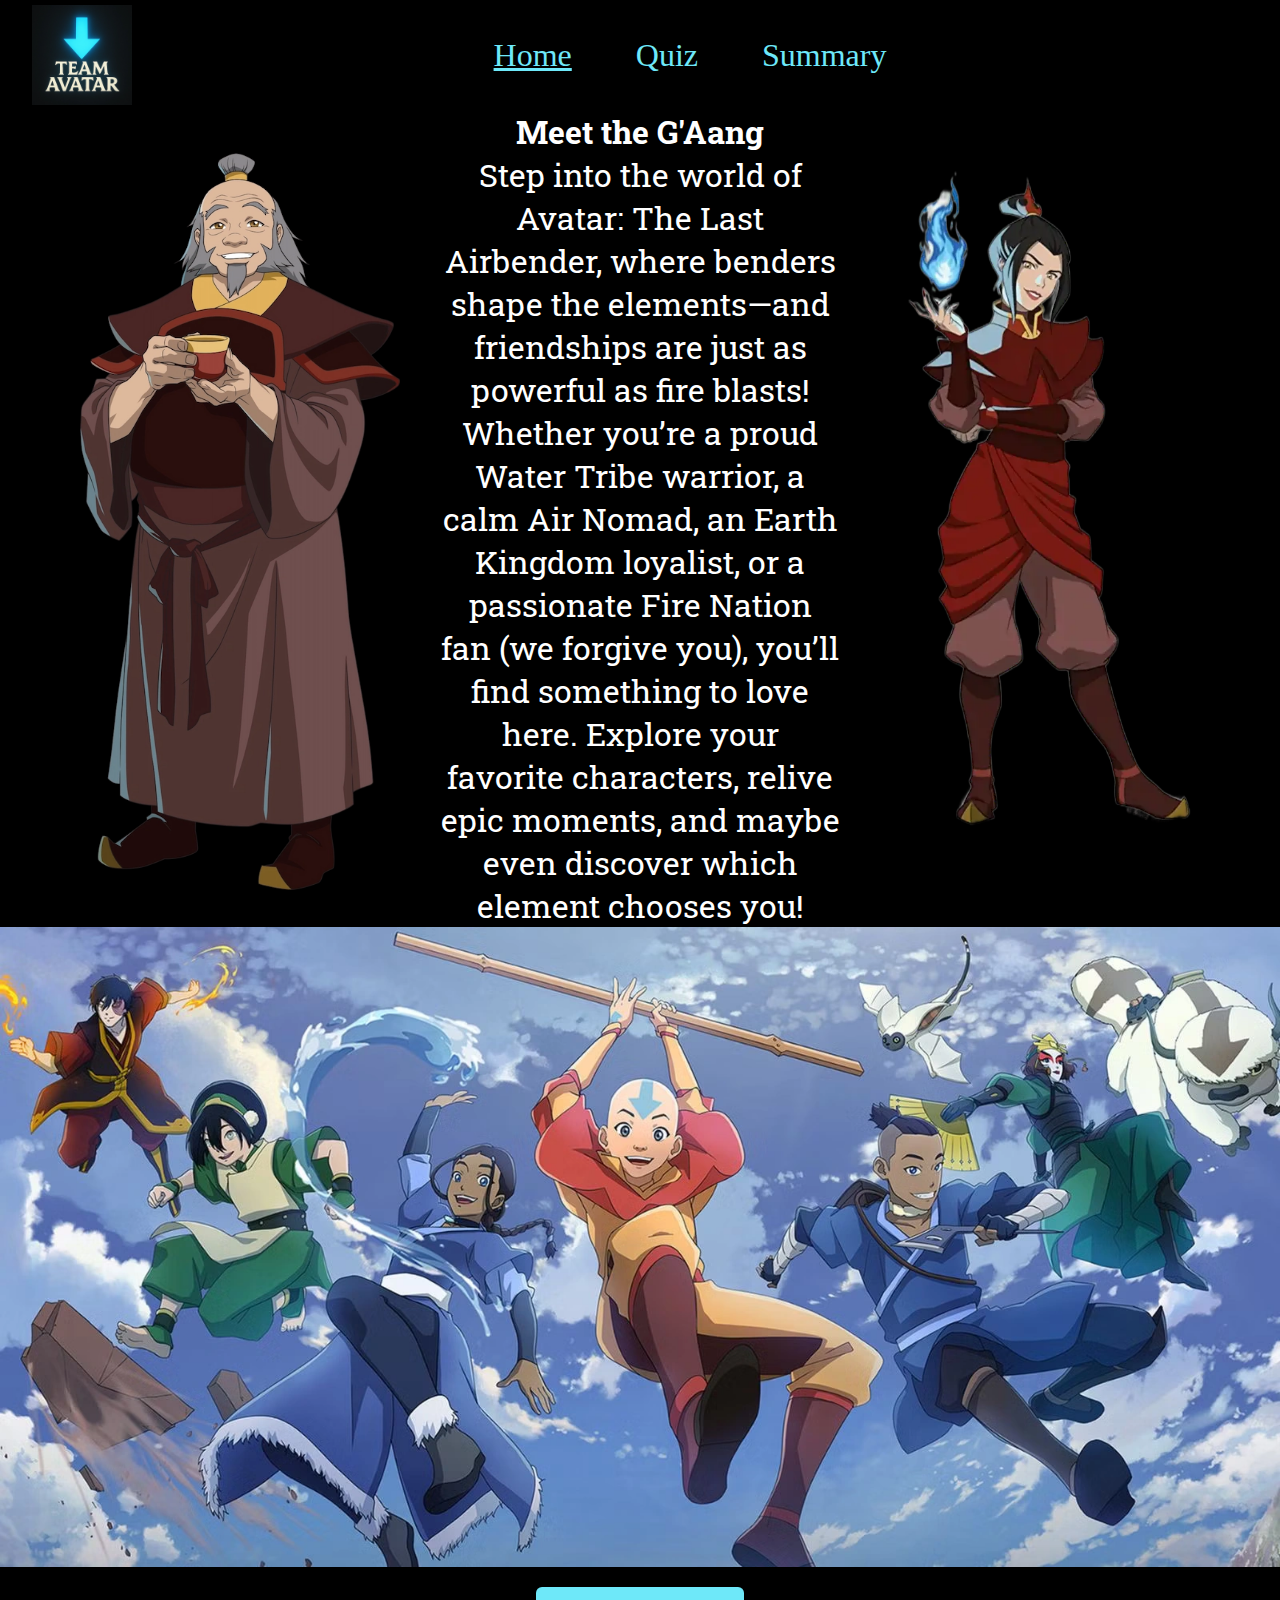
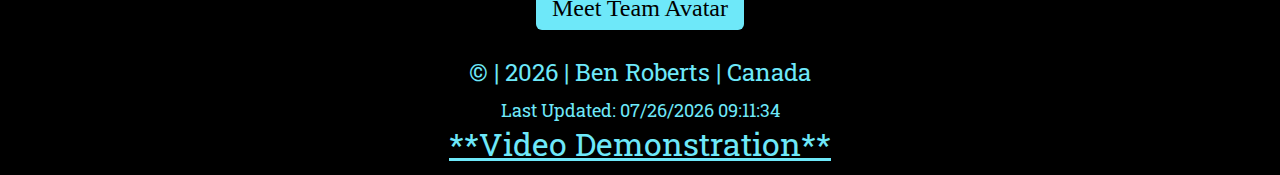
<file: project/index.html>
<!DOCTYPE html>
<html lang="en">

<head>
    <meta charset="UTF-8">
    <meta name="viewport" content="width=device-width, initial-scale=1.0">
    <title>WDD 231: Team Avatar - Ben Roberts</title>
    <meta name="description"
        content="This web page serves as the home page for Team Avater Fan Page.  It will be slighlty more simple but funtion as the introduction to the whole website.">
    <meta name="author" content="Benjamin Roberts">
    <meta property="og:title" content="Team Avatar Home">
    <meta property="og:description" content="Join Team Avater and become a bending master!">
    <meta property="og:url" content="https://paper-dad.github.io/wdd231/project/index.html">
    <meta property="og:image" content="https://paper-dad.github.io/wdd231/project/images/Team-Avatar-Logo.webp">
    <link rel="stylesheet" href="styles/home.css">
    <link rel="stylesheet" href="styles/home-large.css">
    <script src="scripts/home.js" defer></script>
    <link rel="preconnect" href="https://fonts.googleapis.com">
    <link rel="preconnect" href="https://fonts.gstatic.com" crossorigin>
    <link href="https://fonts.googleapis.com/css2?family=Permanent+Marker&family=Roboto+Slab&display=swap"
        rel="stylesheet">
    <link rel="icon" href="images/favicon-ta.ico">
</head>

<body>
    <header>
        <img class="logo" src="images/Team-Avatar-Logo.webp" alt="Team Avatar Logo">
        <button id="menu"></button>
        <nav class="link">
            <ul class="navigation">
                <li class="current"><a href="https://paper-dad.github.io/wdd231/project/index.html">Home</a></li>
                <li><a href="https://paper-dad.github.io/wdd231/project/quiz.html">Quiz</a></li>
                <li><a href="https://paper-dad.github.io/wdd231/project/summary.html">Summary</a></li>
            </ul>
        </nav>
    </header>
    <main>
        <h1>Meet the G'Aang</h1>
        <section>
            <figure class="character iroh">
                <img src="images/Iroh-resize.webp" alt="Uncle Iroh" loading="lazy">
                <figcaption>Uncle Iroh</figcaption>
            </figure>
            <p class="text">Step into the world of Avatar: The Last Airbender, where benders shape the elements—and
                friendships are just as powerful as fire blasts! Whether you’re a proud Water Tribe warrior, a calm Air
                Nomad, an Earth Kingdom loyalist, or a passionate Fire Nation fan (we forgive you), you’ll find
                something to love here. Explore your favorite characters, relive epic moments, and maybe even discover
                which element chooses you!</p>
            <figure class="character zuzu">
                <img src="images/Azula-resize.webp" alt="Princess Azula" loading="lazy">
                <figcaption>Princess Azula</figcaption>
            </figure>
        </section>
        <figure class="hero character">
            <img src="images/Gaang_ATLA_Generations.webp" alt="Team Avatar" loading="lazy">
            <figcaption>Team Avatar</figcaption>
        </figure>
        <button id="openModal">Meet Team Avatar</button>
        <div id="homeModal" class="modal">
            <div class="modal-content">
                <span class="close">&times;</span>
                <h2>Welcome to the G'Aang!</h2>
                <p>Aang - The cheerful and adventurous Avatar, Aang can bend all four elements and carries the weight of
                    saving the world</p>
                <p>Katara - A compassionate waterbender, Katara is dedicated to healing, helping others, and fighting
                    for justice.</p>
                <p>Sokka - A non-bender warrior with a sharp mind and humor, Sokka is a strategist, loyal friend, and
                    big brother.</p>
                <p>Toph - A blind but powerful earthbender, Toph is tough, witty, and the inventor of metalbending.</p>
                <p>Suki - The skilled Kyoshi Warrior, Suki is brave, disciplined, and an inspiring fighter who protects
                    her friends.</p>
                <p>Zuko - A hot-headed firebender struggling to regain his honor, Zuko grows from an enemy into a true
                    hero.</p>
                <p>Appa - Aang’s loyal flying bison, Appa is strong, dependable, and always there when Team Avatar needs
                    him.</p>
                <p>Momo - The playful lemur companion, Momo brings humor, curiosity, and heart to the group.</p>
            </div>
        </div>
    </main>
    <footer>
        <p class="foot">&copy; | <span id="year"></span> | Ben Roberts | Canada</p>
        <p class="footy">Last Updated: <span id="lastModified"></span></p>
        <a class="video" href="https://youtu.be/FaUCv-cmYqA">**Video Demonstration**</a>
    </footer>
</body>

</html>
</file>
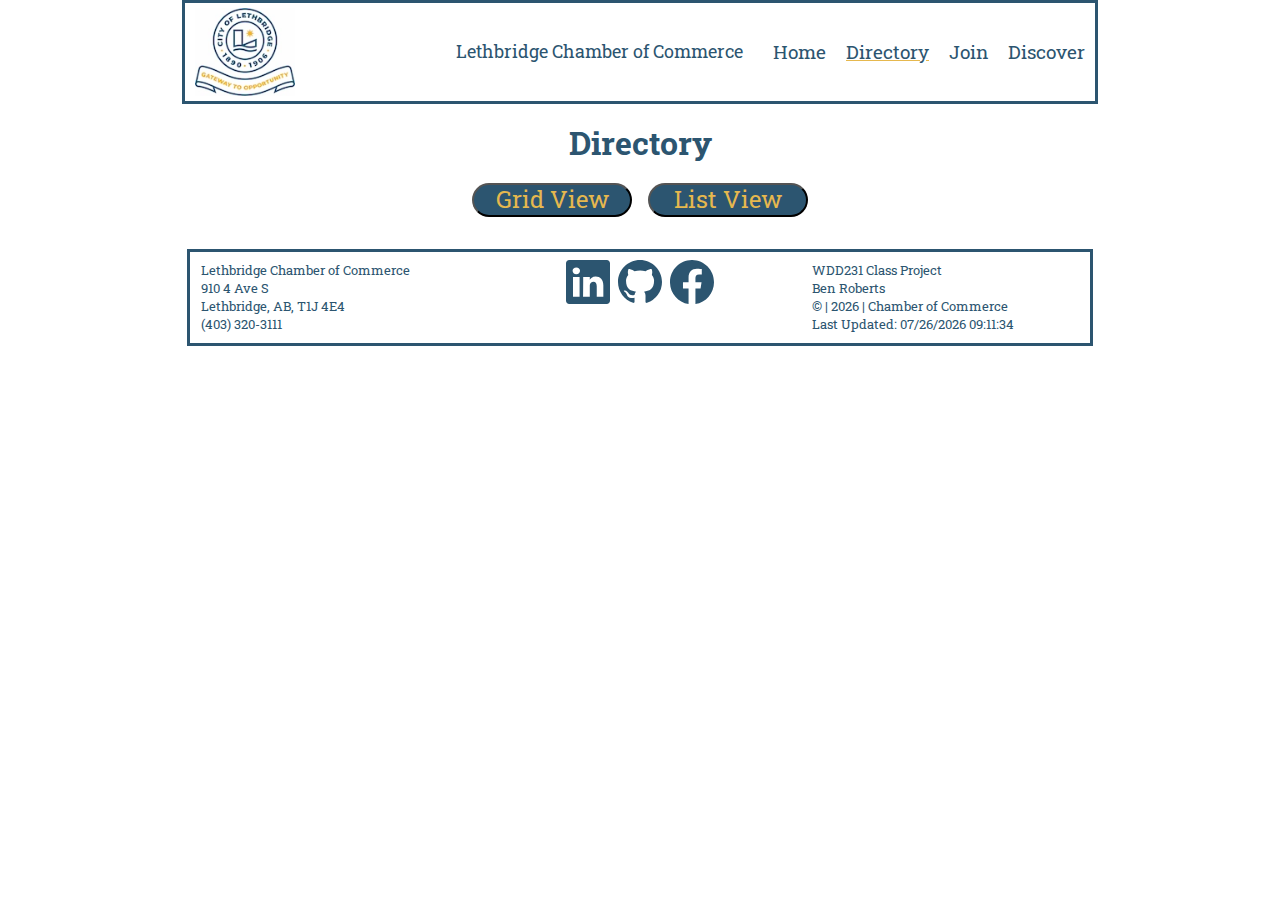
<file: chamber/directory.html>
<!DOCTYPE html>
<html lang="en">

<head>
    <meta charset="UTF-8">
    <meta name="viewport" content="width=device-width, initial-scale=1.0">
    <title>Directory - Lethbridge Chamber of Commerce</title>
    <meta name="description"
        content="This web page serves as the Directory page for the Lethbridge Chamber of Commerce.  It will display local businesses unique to Lethbridge.">
    <meta name="author" content="Benjamin Roberts">
    <meta property="og:title" content="Directory">
    <meta property="og:description" content="Discover the many local businesses that can be found in Lethbridge.">
    <meta property="og:url" content="https://paper-dad.github.io/wdd231/chamber/directory.html">
    <meta property="og:image" content="https://paper-dad.github.io/wdd231/chamber/images/lethbridge-icon.png">
    <link rel="stylesheet" href="styles/normalize.css">
    <link rel="stylesheet" href="styles/directory.css">
    <link rel="stylesheet" href="styles/directory-larger.css">
    <script src="scripts/directory.js" defer></script>
    <link rel="preconnect" href="https://fonts.googleapis.com">
    <link rel="preconnect" href="https://fonts.gstatic.com" crossorigin>
    <link href="https://fonts.googleapis.com/css2?family=Permanent+Marker&family=Roboto+Slab&display=swap"
        rel="stylesheet">
    <link rel="icon" href="images/favicon.ico">
</head>

<body>
    <header>
        <img class="logo" src="images/lethbridge-icon.webp" alt="Home Logo">
        <span id="course-title">Lethbridge Chamber of Commerce</span>
        <button id="menu" class="hamburger"></button>
        <nav id="nav-bar" class="link">
            <ul class="navigation">
                <li><a href="https://paper-dad.github.io/wdd231/">Home</a></li>
                <li class="current"><a href="https://paper-dad.github.io/wdd231/chamber/directory.html">Directory</a>
                </li>
                <li><a href="https://paper-dad.github.io/wdd231/chamber/directory.html">Join</a></li>
                <li><a href="https://paper-dad.github.io/wdd231/chamber/directory.html">Discover</a></li>
            </ul>
        </nav>
    </header>

    <main>
        <h1>Directory</h1>
        <section class="view-toggle">
            <button id="gridView">Grid View</button>
            <button id="listView">List View</button>
        </section>
        <div id="membersContainer" class="grid-view"></div>
    </main>

    <footer>
        <section class="adress">
            <p>Lethbridge Chamber of Commerce</p>
            <p>910 4 Ave S</p>
            <p>Lethbridge, AB, T1J 4E4</p>
            <p>(403) 320-3111</p>
        </section>
        <section class="social">
            <nav class="socialmedia">
                <a href="https://www.linkedin.com/in/ben-roberts-283044358/" target="_blank">
                    <img src="images/linkedin.svg" alt="Linkedin Logo" width="16" height="16">
                </a>
                <a href="https://github.com/Paper-Dad/wdd231" target="_blank">
                    <img src="images/github.svg" alt="Github Logo" width="16" height="16">
                </a>
                <a href="https://www.facebook.com/" target="_blank">
                    <img src="images/facebook.svg" alt="facebook Logo" width="16" height="16">
                </a>
            </nav>
        </section>
        <section class="course-info">
            <p>WDD231 Class Project</p>
            <p>Ben Roberts</p>
            <p class="foot">&copy; | <span id="year"></span> | Chamber of Commerce</p>
            <p class="footy">Last Updated: <span id="lastModified"></span></p>
        </section>
    </footer>
</body>

</html>
</file>
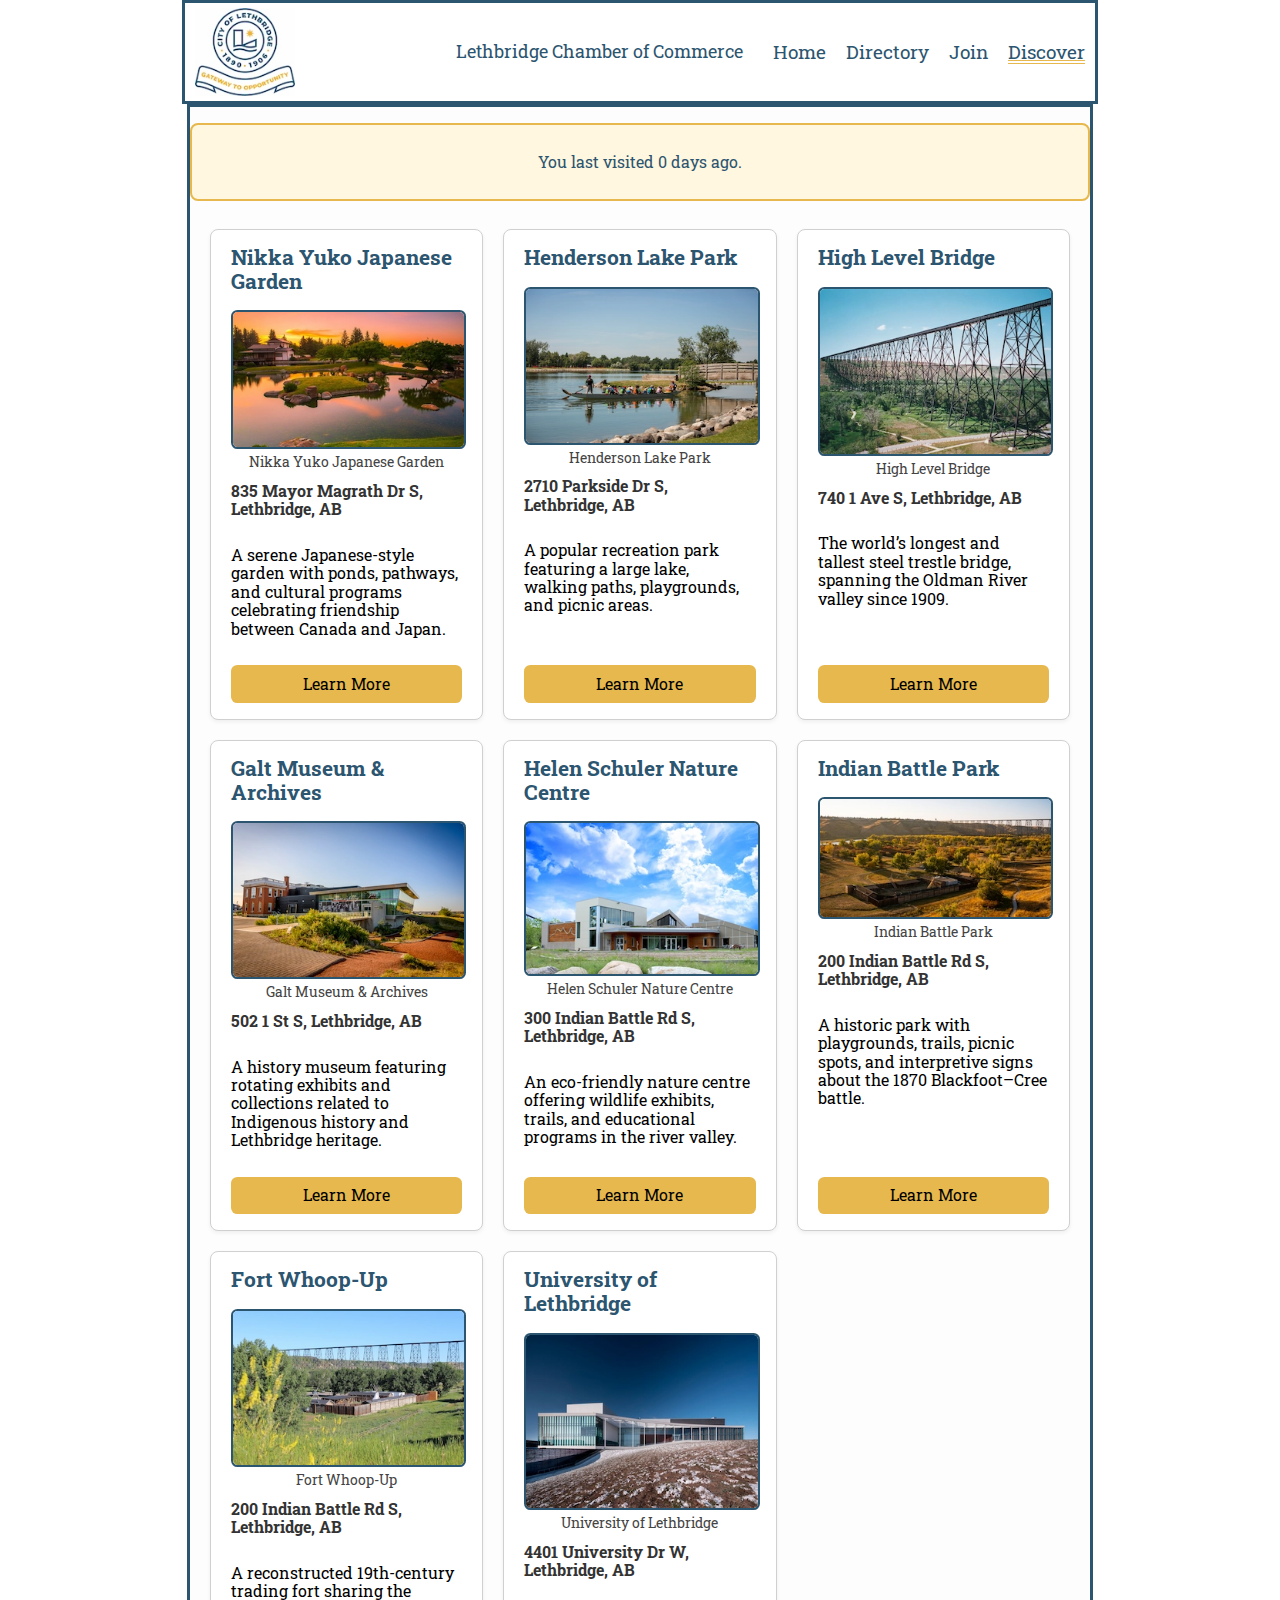
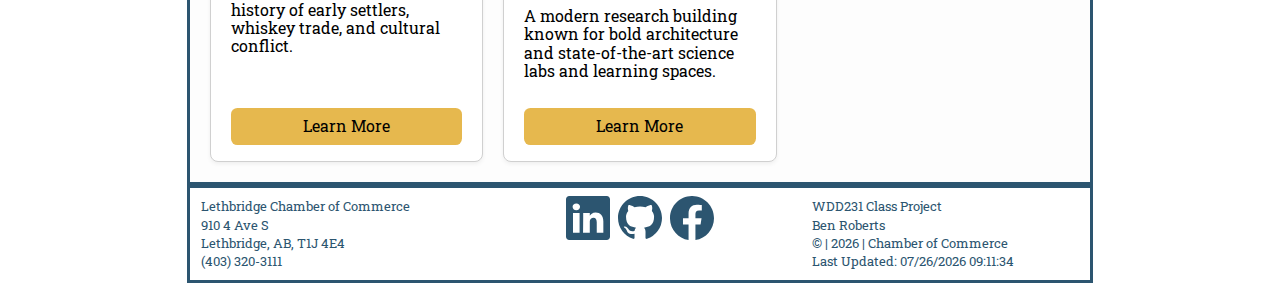
<file: chamber/discover.html>
<!DOCTYPE html>
<html lang="en">

<head>
    <meta charset="UTF-8">
    <meta name="viewport" content="width=device-width, initial-scale=1.0">
    <title>Directory - Lethbridge Chamber of Commerce</title>
    <meta name="description"
        content="This web page serves as the Directory page for the Lethbridge Chamber of Commerce.  It will display local businesses unique to Lethbridge.">
    <meta name="author" content="Benjamin Roberts">
    <meta property="og:title" content="Directory">
    <meta property="og:description" content="Discover the many local businesses that can be found in Lethbridge.">
    <meta property="og:url" content="https://paper-dad.github.io/wdd231/chamber/directory.html">
    <meta property="og:image" content="https://paper-dad.github.io/wdd231/chamber/images/lethbridge-icon.png">
    <link rel="stylesheet" href="styles/normalize.css">
    <link rel="stylesheet" href="styles/discover.css">
    <link rel="stylesheet" href="styles/discover-medium.css">
    <link rel="stylesheet" href="styles/discover-large.css">
    <script type="module" src="scripts/discover.js"></script>
    <link rel="preconnect" href="https://fonts.googleapis.com">
    <link rel="preconnect" href="https://fonts.gstatic.com" crossorigin>
    <link href="https://fonts.googleapis.com/css2?family=Permanent+Marker&family=Roboto+Slab&display=swap"
        rel="stylesheet">
    <link rel="icon" href="images/favicon.ico">
</head>

<body>
    <header>
        <img class="logo" src="images/lethbridge-icon.webp" alt="Home Logo">
        <span id="course-title">Lethbridge Chamber of Commerce</span>
        <button id="menu" class="hamburger"></button>
        <nav id="nav-bar" class="link">
            <ul class="navigation">
                <li><a href="https://paper-dad.github.io/wdd231/chamber">Home</a></li>
                <li><a href="https://paper-dad.github.io/wdd231/chamber/directory.html">Directory</a>
                </li>
                <li><a href="https://paper-dad.github.io/wdd231/chamber/join.html">Join</a></li>
                <li class="current"><a href="https://paper-dad.github.io/wdd231/chamber/discover.html">Discover</a></li>
            </ul>
        </nav>
    </header>

    <main>

    </main>

    <footer>
        <section class="adress">
            <p>Lethbridge Chamber of Commerce</p>
            <p>910 4 Ave S</p>
            <p>Lethbridge, AB, T1J 4E4</p>
            <p>(403) 320-3111</p>
        </section>
        <section class="social">
            <nav class="socialmedia">
                <a href="https://www.linkedin.com/in/ben-roberts-283044358/" target="_blank">
                    <img src="images/linkedin.svg" alt="Linkedin Logo" width="16" height="16">
                </a>
                <a href="https://github.com/Paper-Dad/wdd231" target="_blank">
                    <img src="images/github.svg" alt="Github Logo" width="16" height="16">
                </a>
                <a href="https://www.facebook.com/" target="_blank">
                    <img src="images/facebook.svg" alt="facebook Logo" width="16" height="16">
                </a>
            </nav>
        </section>
        <section class="course-info">
            <p>WDD231 Class Project</p>
            <p>Ben Roberts</p>
            <p class="foot">&copy; | <span id="year"></span> | Chamber of Commerce</p>
            <p class="footy">Last Updated: <span id="lastModified"></span></p>
        </section>
    </footer>
</body>

</html>
</file>
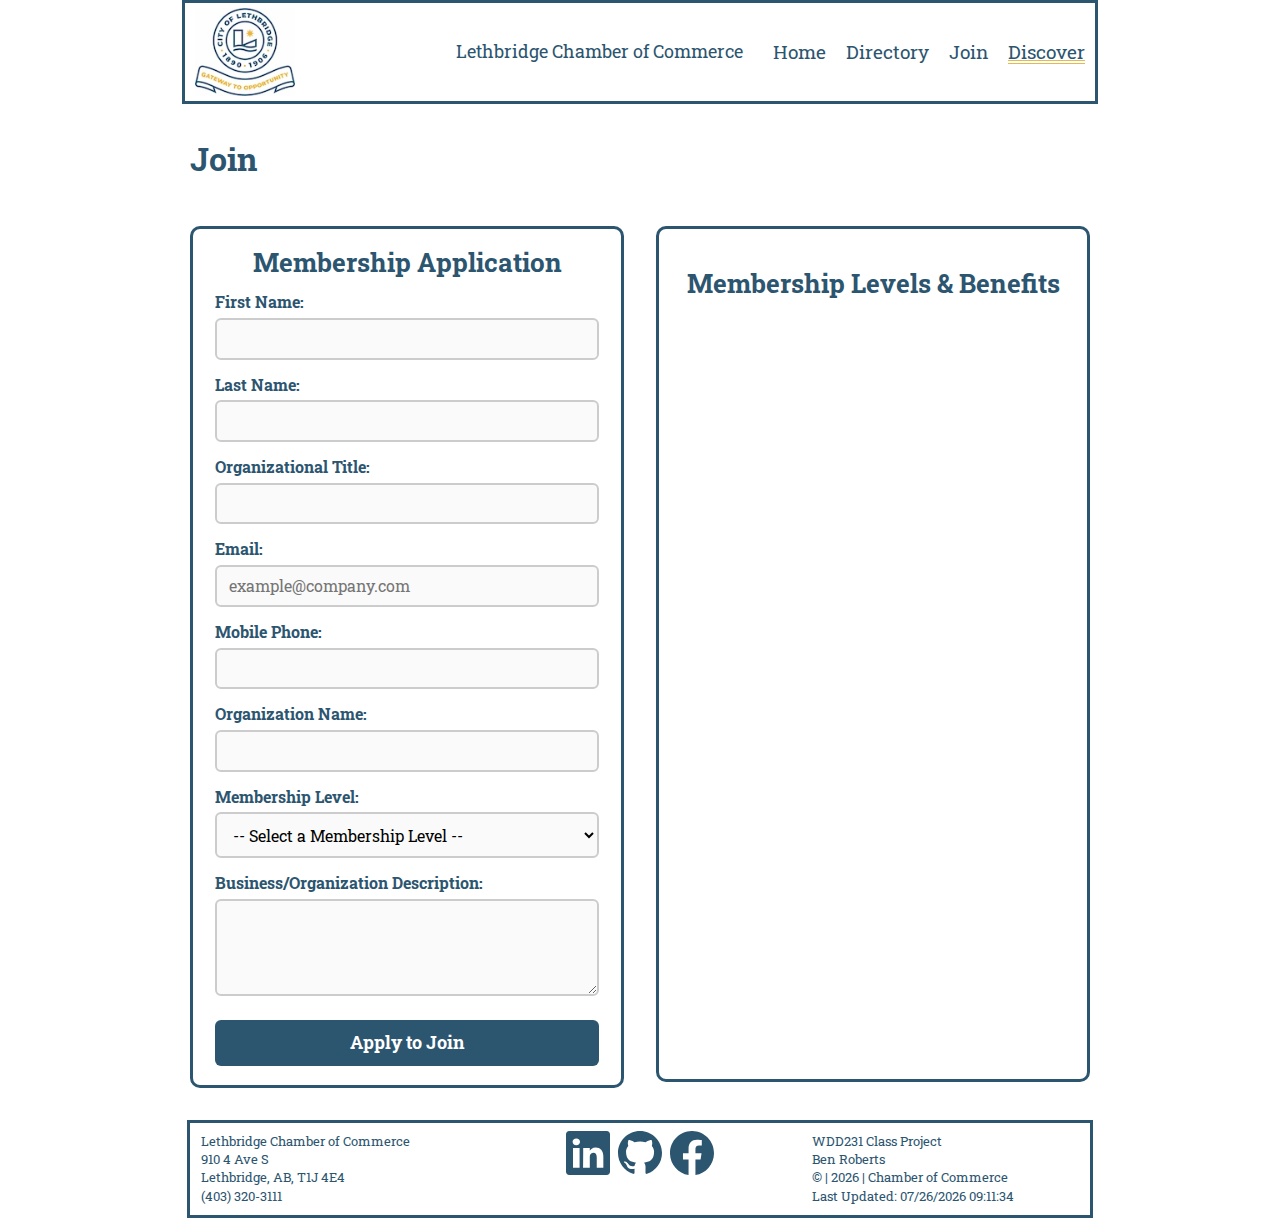
<file: chamber/join.html>
<!DOCTYPE html>
<html lang="en">

<head>
    <meta charset="UTF-8">
    <meta name="viewport" content="width=device-width, initial-scale=1.0">
    <title>Lethbridge Chamber of Commerce | Join</title>
    <meta name="description"
        content="This web page serves as the Join page for the Lethbridge Chamber of Commerce.  It will provide a form to join the chamber.">
    <meta name="author" content="Benjamin Roberts">
    <meta property="og:title" content="Join">
    <meta property="og:description" content="Apply to become a member of the Lethbridge Chamber of Commerce">
    <meta property="og:url" content="https://paper-dad.github.io/wdd231/chamber/join.html">
    <meta property="og:image" content="https://paper-dad.github.io/wdd231/chamber/images/lethbridge-icon.png">
    <link rel="stylesheet" href="styles/normalize.css">
    <link rel="stylesheet" href="styles/join.css">
    <link rel="stylesheet" href="styles/join-large.css">
    <script src="scripts/join.js" defer></script>
    <link rel="preconnect" href="https://fonts.googleapis.com">
    <link rel="preconnect" href="https://fonts.gstatic.com" crossorigin>
    <link href="https://fonts.googleapis.com/css2?family=Permanent+Marker&family=Roboto+Slab&display=swap"
        rel="stylesheet">
    <link rel="icon" href="images/favicon.ico">
</head>

<body>
    <header>
        <img class="logo" src="images/lethbridge-icon.webp" alt="Home Logo">
        <span id="course-title">Lethbridge Chamber of Commerce</span>
        <button id="menu" class="hamburger"></button>
        <nav id="nav-bar" class="link">
            <ul class="navigation">
                <li><a href="https://paper-dad.github.io/wdd231/chamber">Home</a></li>
                <li><a href="https://paper-dad.github.io/wdd231/chamber/directory.html">Directory</a>
                </li>
                <li><a href="https://paper-dad.github.io/wdd231/chamber/join.html">Join</a></li>
                <li class="current"><a href="https://paper-dad.github.io/wdd231/chamber/discover.html">Discover</a></li>
            </ul>
        </nav>
    </header>

    <main class="join-main">
        <h1>Join</h1>
        <section class="join-form">
            <h2>Membership Application</h2>

            <form method="get" action="thankyou.html" id="joinForm">

                <label>
                    First Name:
                    <input type="text" name="first-name" title="Enter your first name" autocomplete="given-name"
                        required>
                </label>

                <label>
                    Last Name:
                    <input type="text" name="last-name" title="Enter your last name" autocomplete="family-name"
                        required>
                </label>

                <label>
                    Organizational Title:
                    <input type="text" name="organization-title"
                        title="Enter your title within the organization (letters, spaces, and hyphens only, at least 7 characters)"
                        autocomplete="organization-title" pattern="[A-Za-z\s\-]{7,}">
                </label>

                <label>
                    Email:
                    <input type="email" name="email" title="Enter a valid email address" autocomplete="email"
                        placeholder="example@company.com" required>
                </label>

                <label>
                    Mobile Phone:
                    <input type="tel" name="mobile-phone" title="Enter your mobile phone number" autocomplete="tel"
                        required>
                </label>

                <label>
                    Organization Name:
                    <input type="text" name="organization" title="Enter the name of your business or organization"
                        autocomplete="organization" required>
                </label>

                <label>
                    Membership Level:
                    <select name="membership-level" title="Select your desired membership level" required>
                        <option value="">-- Select a Membership Level --</option>
                        <option value="np">NP Membership (Non-Profit)</option>
                        <option value="bronze">Bronze Membership</option>
                        <option value="silver">Silver Membership</option>
                        <option value="gold">Gold Membership</option>
                    </select>
                </label>

                <label>
                    Business/Organization Description:
                    <textarea name="organization-description" title="Describe your business or organization"
                        rows="4"></textarea>
                </label>

                <input type="hidden" id="timestamp" name="timestamp">

                <input type="submit" value="Apply to Join">

            </form>
        </section>
        <section class="membership-info">
            <h2>Membership Levels &amp; Benefits</h2>

            <div class="levels">

                <article class="level-card">
                    <h3>NP Membership</h3>
                    <p>For registered non-profit organizations. No fee.</p>
                    <button type="button" class="modal-link" data-modal="np-modal">
                        View NP Benefits
                    </button>
                </article>

                <article class="level-card">
                    <h3>Bronze</h3>
                    <p>Great for small businesses getting started.</p>
                    <button type="button" class="modal-link" data-modal="bronze-modal">
                        View Bronze Benefits
                    </button>
                </article>

                <article class="level-card">
                    <h3>Silver</h3>
                    <p>For growing organizations wanting more visibility.</p>
                    <button type="button" class="modal-link" data-modal="silver-modal">
                        View Silver Benefits
                    </button>
                </article>

                <article class="level-card">
                    <h3>Gold</h3>
                    <p>Maximum exposure and chamber involvement.</p>
                    <button type="button" class="modal-link" data-modal="gold-modal">
                        View Gold Benefits
                    </button>
                </article>

            </div>
        </section>

        <div class="modal" id="np-modal" role="dialog" aria-modal="true" aria-labelledby="np-modal-title"
            aria-hidden="true">
            <div class="modal-content">
                <button class="modal-close" aria-label="Close NP Membership details">&times;</button>
                <h2 id="np-modal-title">NP Membership Benefits</h2>
                <p>Designed for registered non-profit organizations in Lethbridge.</p>
                <ul>
                    <li>No annual membership fee</li>
                    <li>Basic directory listing with contact details</li>
                    <li>Access to select chamber events</li>
                    <li>Networking with community partners</li>
                </ul>
            </div>
        </div>


        <div class="modal" id="bronze-modal" role="dialog" aria-modal="true" aria-labelledby="bronze-modal-title"
            aria-hidden="true">
            <div class="modal-content">
                <button class="modal-close" aria-label="Close Bronze Membership details">&times;</button>
                <h2 id="bronze-modal-title">Bronze Membership Benefits</h2>
                <p>Ideal for small businesses building their local presence.</p>
                <ul>
                    <li>Enhanced business directory listing</li>
                    <li>1 homepage spotlight each year</li>
                    <li>Member pricing on chamber events</li>
                    <li>Access to small business resources</li>
                </ul>
            </div>
        </div>


        <div class="modal" id="silver-modal" role="dialog" aria-modal="true" aria-labelledby="silver-modal-title"
            aria-hidden="true">
            <div class="modal-content">
                <button class="modal-close" aria-label="Close Silver Membership details">&times;</button>
                <h2 id="silver-modal-title">Silver Membership Benefits</h2>
                <p>Perfect for growing businesses seeking more visibility and support.</p>
                <ul>
                    <li>Priority placement in the directory</li>
                    <li>3 homepage spotlight features per year</li>
                    <li>Discounted access to training and workshops</li>
                    <li>Invitations to select networking events</li>
                </ul>
            </div>
        </div>


        <div class="modal" id="gold-modal" role="dialog" aria-modal="true" aria-labelledby="gold-modal-title"
            aria-hidden="true">
            <div class="modal-content">
                <button class="modal-close" aria-label="Close Gold Membership details">&times;</button>
                <h2 id="gold-modal-title">Gold Membership Benefits</h2>
                <p>Best for organizations wanting maximum exposure and influence.</p>
                <ul>
                    <li>Top placement in the directory</li>
                    <li>Unlimited homepage spotlight features</li>
                    <li>VIP access and recognition at major events</li>
                    <li>Eligibility for leadership councils and committees</li>
                </ul>
            </div>
        </div>

    </main>

    <footer>
        <section class="adress">
            <p>Lethbridge Chamber of Commerce</p>
            <p>910 4 Ave S</p>
            <p>Lethbridge, AB, T1J 4E4</p>
            <p>(403) 320-3111</p>
        </section>
        <section class="social">
            <nav class="socialmedia">
                <a href="https://www.linkedin.com/in/ben-roberts-283044358/" target="_blank">
                    <img src="images/linkedin.svg" alt="Linkedin Logo" width="16" height="16">
                </a>
                <a href="https://github.com/Paper-Dad/wdd231" target="_blank">
                    <img src="images/github.svg" alt="Github Logo" width="16" height="16">
                </a>
                <a href="https://www.facebook.com/" target="_blank">
                    <img src="images/facebook.svg" alt="facebook Logo" width="16" height="16">
                </a>
            </nav>
        </section>
        <section class="course-info">
            <p>WDD231 Class Project</p>
            <p>Ben Roberts</p>
            <p class="foot">&copy; | <span id="year"></span> | Chamber of Commerce</p>
            <p class="footy">Last Updated: <span id="lastModified"></span></p>
        </section>
    </footer>
</body>

</html>
</file>
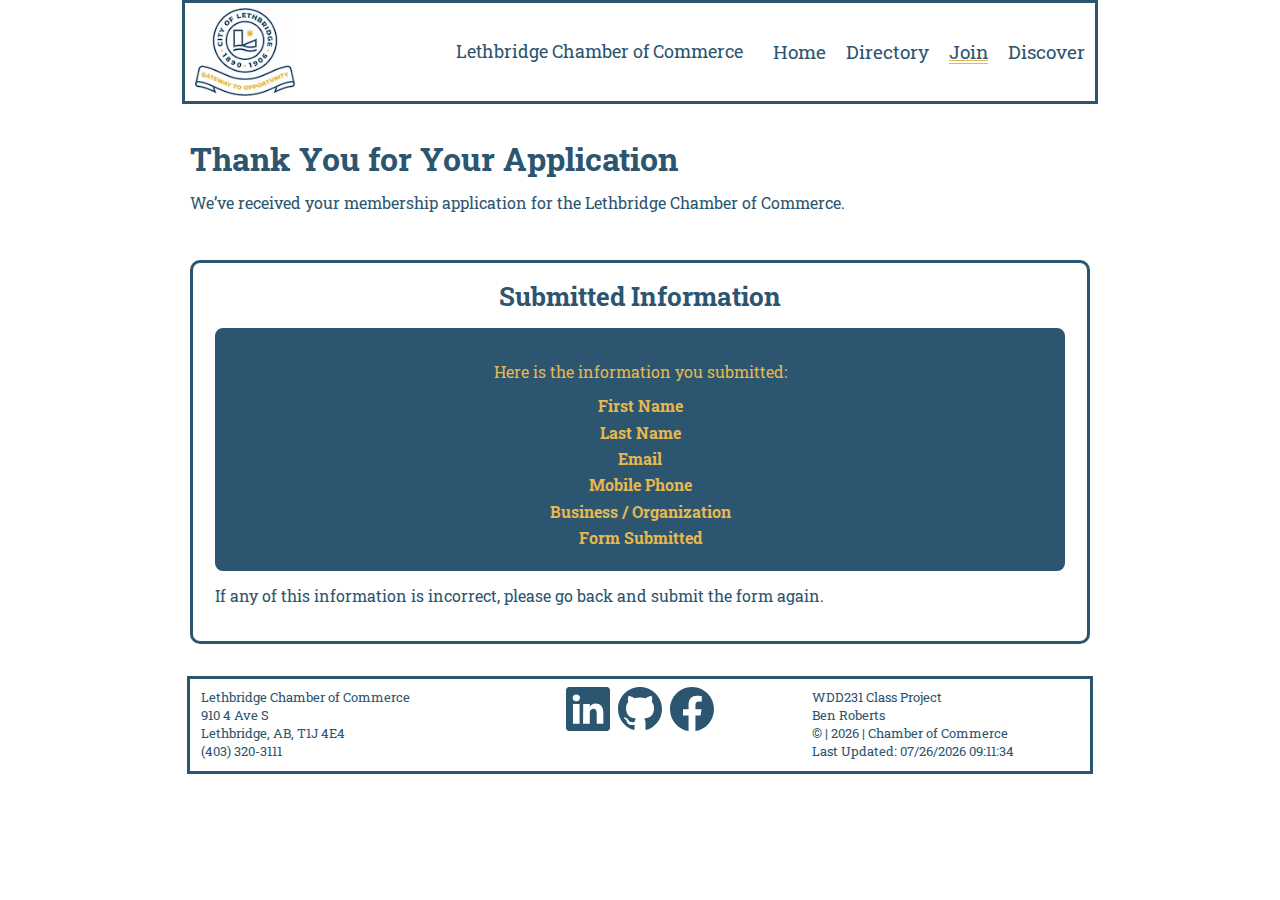
<file: chamber/thankyou.html>
<!DOCTYPE html>
<html lang="en">

<head>
    <meta charset="UTF-8">
    <meta name="viewport" content="width=device-width, initial-scale=1.0">
    <title>Thank You | Lethbridge Chamber of Commerce</title>
    <meta name="description" content="Thank you for applying to join the Lethbridge Chamber of Commerce.">
    <meta name="author" content="Benjamin Roberts">

    <meta property="og:title" content="Thank You">
    <meta property="og:description" content="Your membership application has been received.">
    <meta property="og:url" content="https://paper-dad.github.io/wdd231/chamber/thankyou.html">
    <meta property="og:image" content="https://paper-dad.github.io/wdd231/chamber/images/lethbridge-icon.png">

    <link rel="stylesheet" href="styles/normalize.css">
    <link rel="stylesheet" href="styles/join.css">
    <link rel="stylesheet" href="styles/join-large.css">

    <script src="scripts/join.js" defer></script>

    <link rel="preconnect" href="https://fonts.googleapis.com">
    <link rel="preconnect" href="https://fonts.gstatic.com" crossorigin>
    <link href="https://fonts.googleapis.com/css2?family=Permanent+Marker&family=Roboto+Slab&display=swap"
        rel="stylesheet">

    <link rel="icon" href="images/favicon.ico">
</head>

<body>
    <header>
        <img class="logo" src="images/lethbridge-icon.webp" alt="Home Logo">
        <span id="course-title">Lethbridge Chamber of Commerce</span>
        <button id="menu" class="hamburger"></button>
        <nav id="nav-bar" class="link">
            <ul class="navigation">
                <li><a href="https://paper-dad.github.io/wdd231/chamber/">Home</a></li>
                <li><a href="https://paper-dad.github.io/wdd231/chamber/directory.html">Directory</a></li>
                <li class="current"><a href="https://paper-dad.github.io/wdd231/chamber/join.html">Join</a></li>
                <li><a href="discover.html">Discover</a></li>
            </ul>
        </nav>
    </header>

    <main class="join-container">

        <section class="join-intro">
            <h1>Thank You for Your Application</h1>
            <p>We’ve received your membership application for the Lethbridge Chamber of Commerce.</p>
        </section>

        <section class="join-form">
            <h2>Submitted Information</h2>

            <div class="thankyou-summary">
                <p>Here is the information you submitted:</p>

                <dl>
                    <dt>First Name</dt>
                    <dd id="confirmFirstName"></dd>

                    <dt>Last Name</dt>
                    <dd id="confirmLastName"></dd>

                    <dt>Email</dt>
                    <dd id="confirmEmail"></dd>

                    <dt>Mobile Phone</dt>
                    <dd id="confirmPhone"></dd>

                    <dt>Business / Organization</dt>
                    <dd id="confirmOrganization"></dd>

                    <dt>Form Submitted</dt>
                    <dd id="confirmTimestamp"></dd>
                </dl>
            </div>

            <p>If any of this information is incorrect, please go back and submit the form again.</p>
        </section>

    </main>

    <footer>
        <section class="adress">
            <p>Lethbridge Chamber of Commerce</p>
            <p>910 4 Ave S</p>
            <p>Lethbridge, AB, T1J 4E4</p>
            <p>(403) 320-3111</p>
        </section>

        <section class="social">
            <nav class="socialmedia">
                <a href="https://www.linkedin.com/in/ben-roberts-283044358/" target="_blank">
                    <img src="images/linkedin.svg" alt="Linkedin Logo" width="16" height="16">
                </a>
                <a href="https://github.com/Paper-Dad/wdd231" target="_blank">
                    <img src="images/github.svg" alt="Github Logo" width="16" height="16">
                </a>
                <a href="https://www.facebook.com/" target="_blank">
                    <img src="images/facebook.svg" alt="facebook Logo" width="16" height="16">
                </a>
            </nav>
        </section>

        <section class="course-info">
            <p>WDD231 Class Project</p>
            <p>Ben Roberts</p>
            <p class="foot">&copy; | <span id="year"></span> | Chamber of Commerce</p>
            <p class="footy">Last Updated: <span id="lastModified"></span></p>
        </section>
    </footer>


    <script>
        const params = new URLSearchParams(window.location.search);

        const firstName = params.get("first-name") || "";
        const lastName = params.get("last-name") || "";
        const email = params.get("email") || "";
        const phone = params.get("mobile-phone") || "";
        const organization = params.get("organization") || "";
        const timestampRaw = params.get("timestamp") || "";

        document.getElementById("confirmFirstName").textContent = firstName;
        document.getElementById("confirmLastName").textContent = lastName;
        document.getElementById("confirmEmail").textContent = email;
        document.getElementById("confirmPhone").textContent = phone;
        document.getElementById("confirmOrganization").textContent = organization;


        let formattedTimestamp = timestampRaw;
        if (timestampRaw) {
            const tsDate = new Date(timestampRaw);
            if (!isNaN(tsDate)) {
                formattedTimestamp = tsDate.toLocaleString();
            }
        }
        document.getElementById("confirmTimestamp").textContent = formattedTimestamp;
    </script>
</body>

</html>
</file>
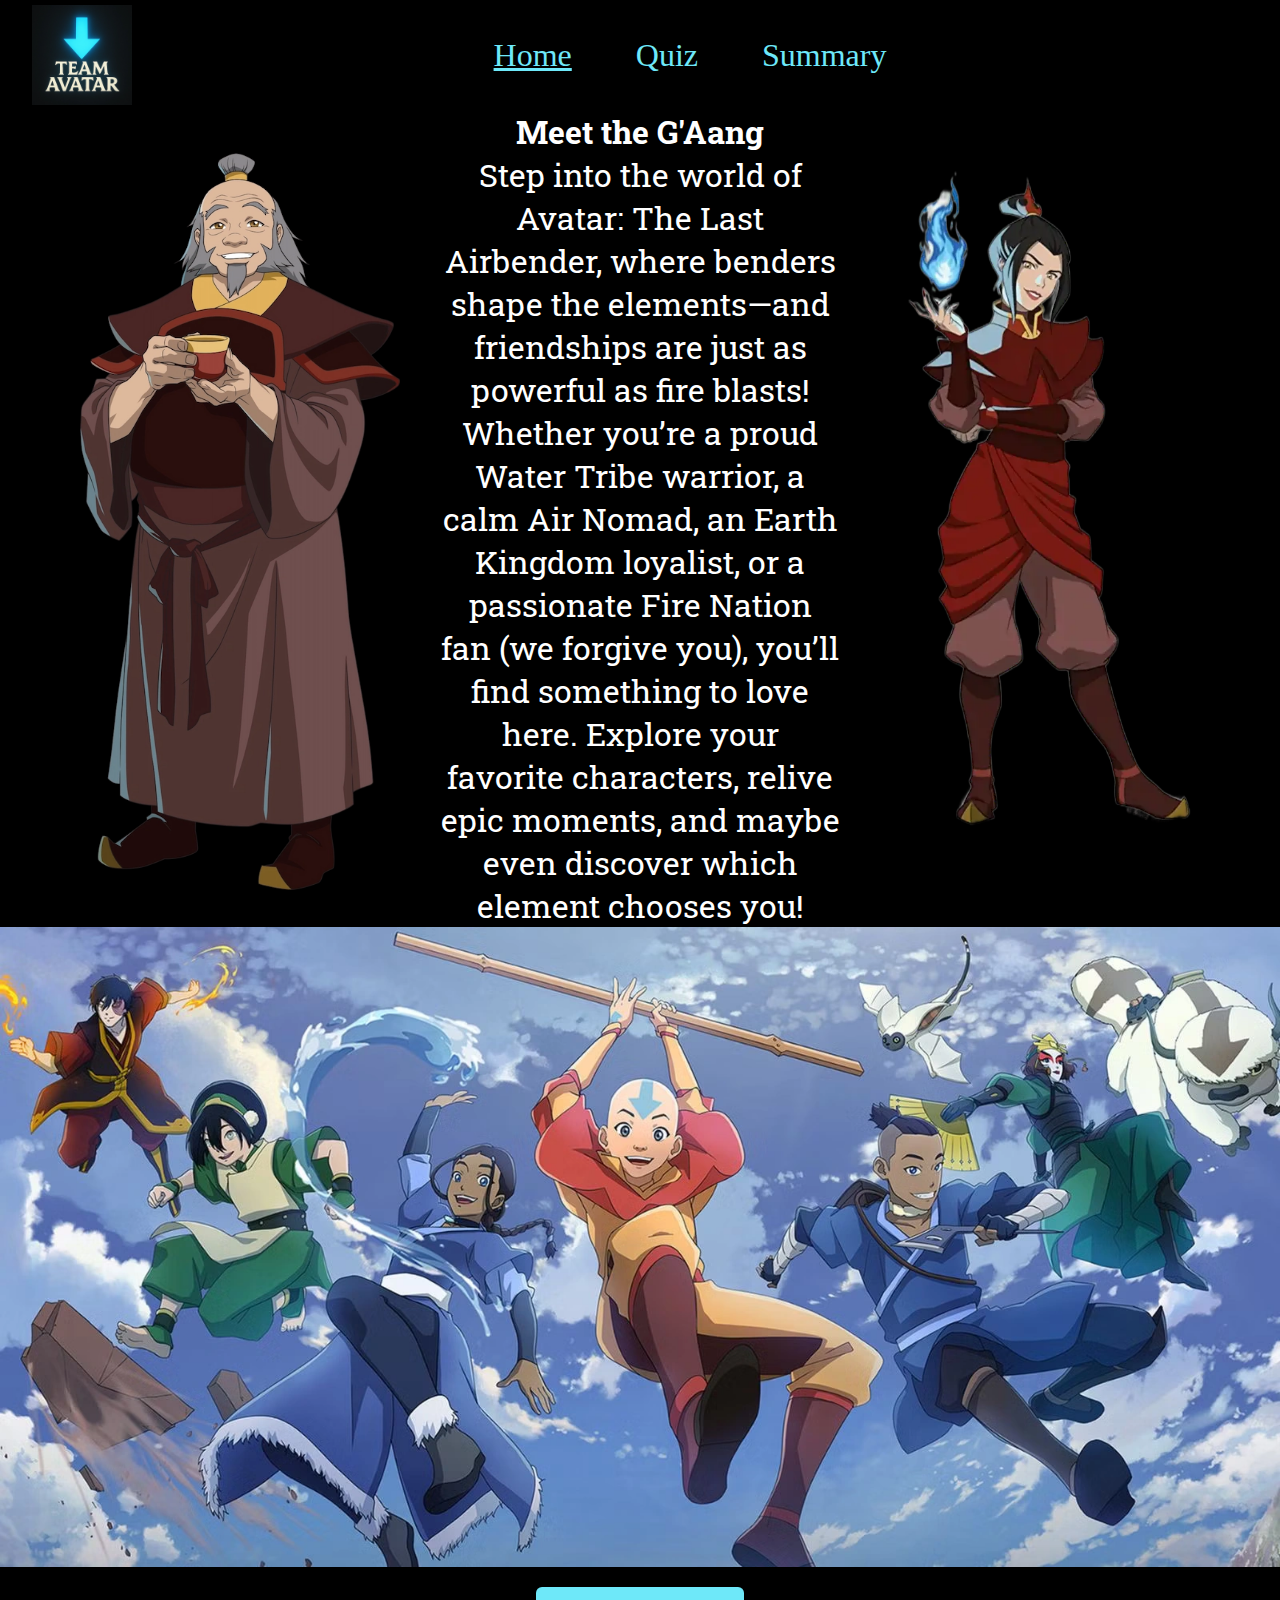
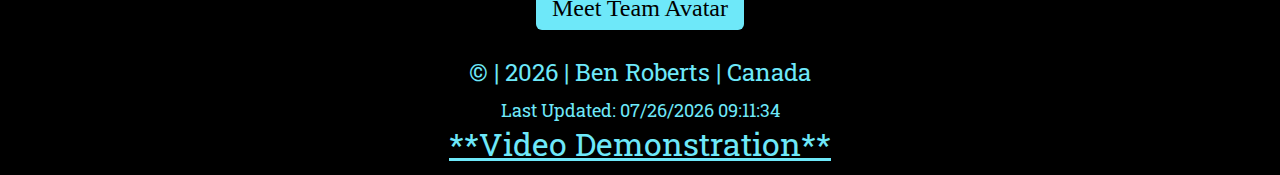
<file: project/home.html>
<!DOCTYPE html>
<html lang="en">

<head>
    <meta charset="UTF-8">
    <meta name="viewport" content="width=device-width, initial-scale=1.0">
    <title>WDD 231: Team Avatar - Ben Roberts</title>
    <meta name="description"
        content="This web page serves as the home page for Team Avater Fan Page.  It will be slighlty more simple but funtion as the introduction to the whole website.">
    <meta name="author" content="Benjamin Roberts">
    <meta property="og:title" content="Team Avatar Home">
    <meta property="og:description" content="Join Team Avater and become a bending master!">
    <meta property="og:url" content="https://paper-dad.github.io/wdd231/project/home.html">
    <meta property="og:image" content="https://paper-dad.github.io/wdd231/project/images/Team-Avatar-Logo.webp">
    <link rel="stylesheet" href="styles/home.css">
    <link rel="stylesheet" href="styles/home-large.css">
    <script src="scripts/home.js" defer></script>
    <link rel="preconnect" href="https://fonts.googleapis.com">
    <link rel="preconnect" href="https://fonts.gstatic.com" crossorigin>
    <link href="https://fonts.googleapis.com/css2?family=Permanent+Marker&family=Roboto+Slab&display=swap"
        rel="stylesheet">
    <link rel="icon" href="images/favicon-ta.ico">
</head>

<body>
    <header>
        <img class="logo" src="images/Team-Avatar-Logo.webp" alt="Team Avatar Logo">
        <button id="menu"></button>
        <nav class="link">
            <ul class="navigation">
                <li class="current"><a href="https://paper-dad.github.io/wdd231/project/home.html">Home</a></li>
                <li><a href="https://paper-dad.github.io/wdd231/project/quiz.html">Quiz</a></li>
                <li><a href="https://paper-dad.github.io/wdd231/project/summary.html">Summary</a></li>
            </ul>
        </nav>
    </header>
    <main>
        <h1>Meet the G'Aang</h1>
        <section>
            <figure class="character iroh">
                <img src="images/Iroh-resize.webp" alt="Uncle Iroh" loading="lazy">
                <figcaption>Uncle Iroh</figcaption>
            </figure>
            <p class="text">Step into the world of Avatar: The Last Airbender, where benders shape the elements—and
                friendships are just as powerful as fire blasts! Whether you’re a proud Water Tribe warrior, a calm Air
                Nomad, an Earth Kingdom loyalist, or a passionate Fire Nation fan (we forgive you), you’ll find
                something to love here. Explore your favorite characters, relive epic moments, and maybe even discover
                which element chooses you!</p>
            <figure class="character zuzu">
                <img src="images/Azula-resize.webp" alt="Princess Azula" loading="lazy">
                <figcaption>Princess Azula</figcaption>
            </figure>
        </section>
        <figure class="hero character">
            <img src="images/Gaang_ATLA_Generations.webp" alt="Team Avatar" loading="lazy">
            <figcaption>Team Avatar</figcaption>
        </figure>
        <button id="openModal">Meet Team Avatar</button>
        <div id="homeModal" class="modal">
            <div class="modal-content">
                <span class="close">&times;</span>
                <h2>Welcome to the G'Aang!</h2>
                <p>Aang - The cheerful and adventurous Avatar, Aang can bend all four elements and carries the weight of
                    saving the world</p>
                <p>Katara - A compassionate waterbender, Katara is dedicated to healing, helping others, and fighting
                    for justice.</p>
                <p>Sokka - A non-bender warrior with a sharp mind and humor, Sokka is a strategist, loyal friend, and
                    big brother.</p>
                <p>Toph - A blind but powerful earthbender, Toph is tough, witty, and the inventor of metalbending.</p>
                <p>Suki - The skilled Kyoshi Warrior, Suki is brave, disciplined, and an inspiring fighter who protects
                    her friends.</p>
                <p>Zuko - A hot-headed firebender struggling to regain his honor, Zuko grows from an enemy into a true
                    hero.</p>
                <p>Appa - Aang’s loyal flying bison, Appa is strong, dependable, and always there when Team Avatar needs
                    him.</p>
                <p>Momo - The playful lemur companion, Momo brings humor, curiosity, and heart to the group.</p>
            </div>
        </div>
    </main>
    <footer>
        <p class="foot">&copy; | <span id="year"></span> | Ben Roberts | Canada</p>
        <p class="footy">Last Updated: <span id="lastModified"></span></p>
        <a class="video" href="https://www.youtube.com/">**Video Demonstration**</a>
    </footer>
</body>

</html>
</file>
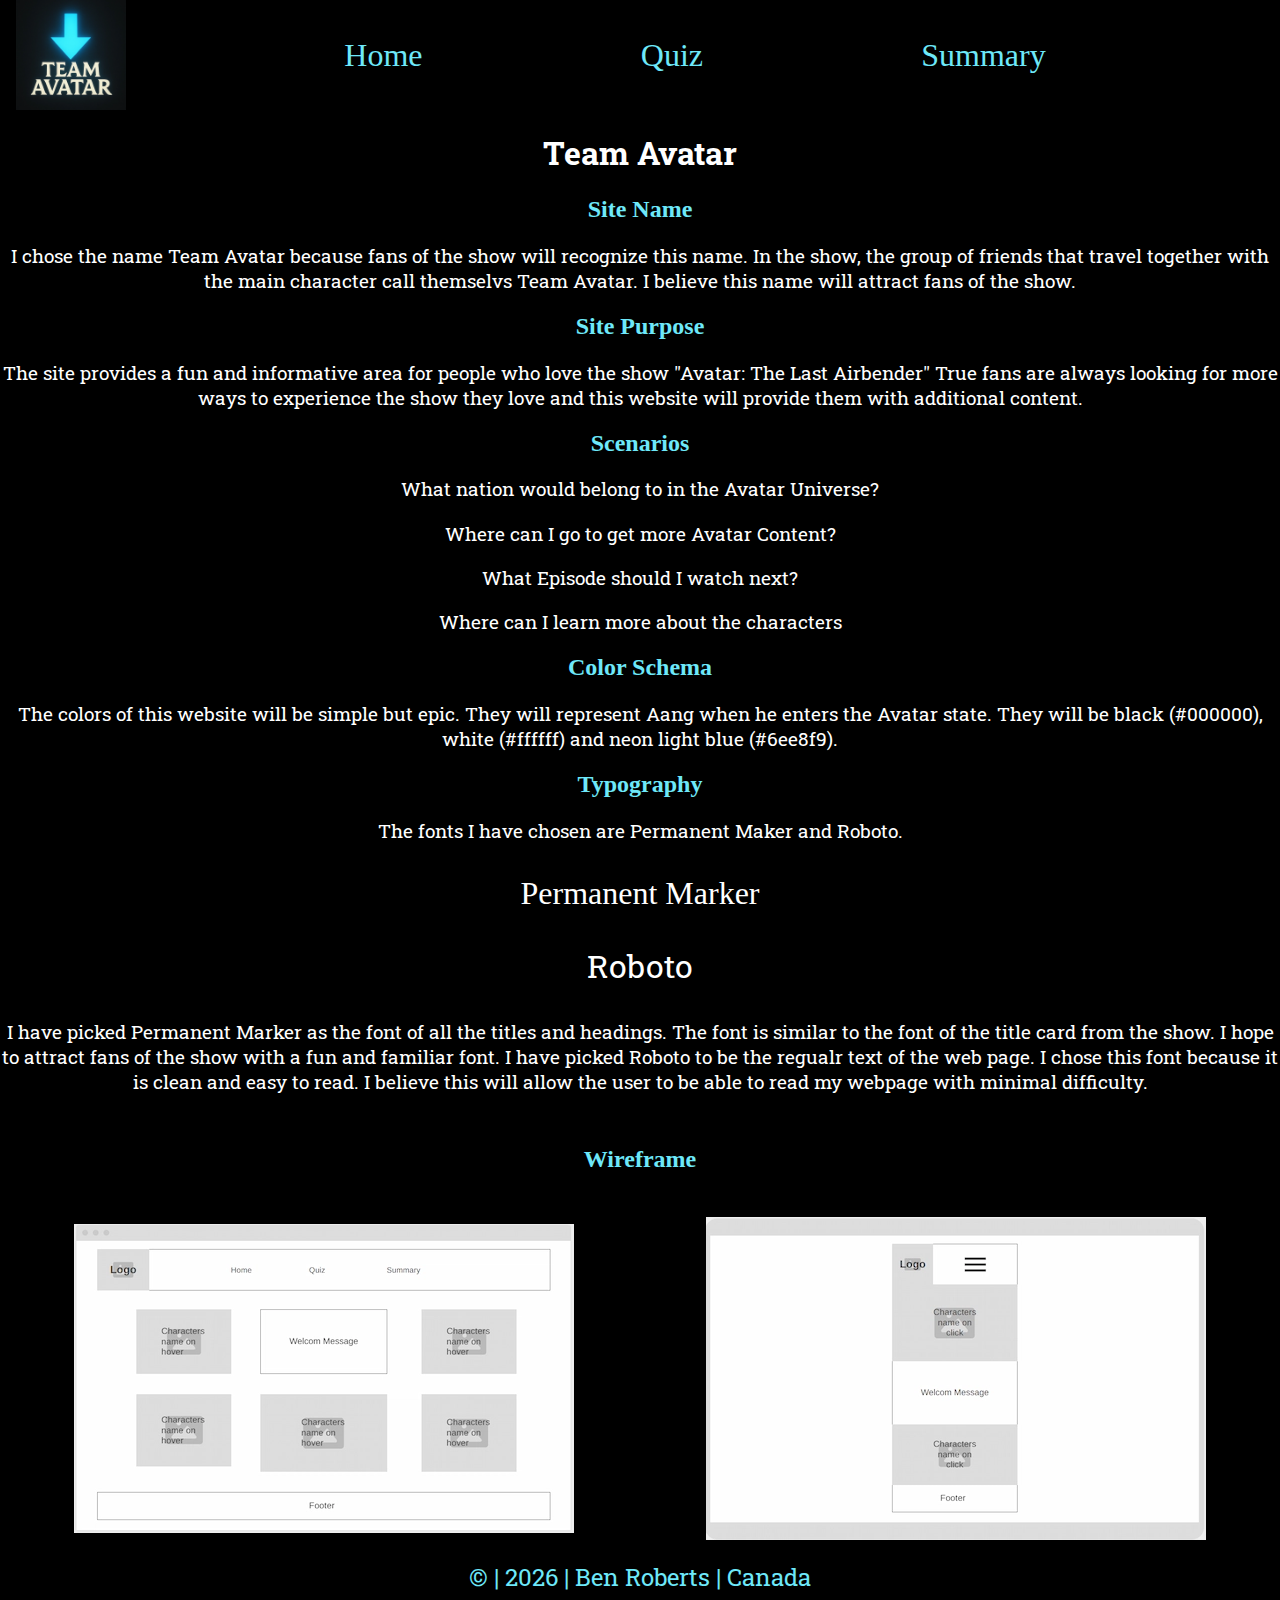
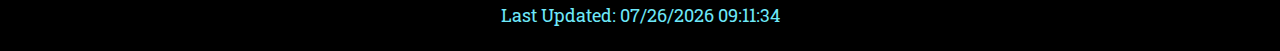
<file: project/siteplan.html>
<!DOCTYPE html>
<html lang="en">

<head>
    <meta charset="UTF-8">
    <meta name="viewport" content="width=device-width, initial-scale=1.0">
    <title>WDD 131: Website Planning Document - Ben Roberts</title>
    <meta name="description"
        content="The website plan serves as a blueprint for designing and developing your project. The purpose of this assignment is for you to organize your plans for your proposed project.">
    <meta name="author" content="Benjamin Roberts">
    <link rel="stylesheet" href="styles/site-plan.css">
    <script src="scripts/site-plan.js" defer></script>
    <link rel="preconnect" href="https://fonts.googleapis.com">
    <link rel="preconnect" href="https://fonts.gstatic.com" crossorigin>
    <link href="https://fonts.googleapis.com/css2?family=Permanent+Marker&family=Roboto+Slab&display=swap"
        rel="stylesheet">
</head>

<body>
    <header>
        <img class="logo" src="images/Team-Avatar-Logo.webp" alt="Team Avatar Logo">
        <nav class="link">
            <a href="https://www.linkedin.com/in/ben-roberts-283044358/">Home</a>
            <a href="https://byupw.instructure.com/.">Quiz</a>
            <a
                href="https://www.churchofjesuschrist.org/study/scriptures/dc-testament/dc/121?lang=eng&id=p7-p10#p7">Summary</a>
        </nav>
    </header>
    <main>
        <h1>Team Avatar</h1>
        <h2>Site Name</h2>
        <p>I chose the name Team Avatar because fans of the show will recognize this name.
            In the show, the group of friends that travel together with the main character call themselvs
            Team Avatar. I believe this name will attract fans of the show.
        </p>
        <h2>Site Purpose</h2>
        <p>The site provides a fun and informative area for people who love the show "Avatar: The Last Airbender"
            True fans are always looking for more ways to experience the show they love and this website will
            provide them with additional content.
        </p>
        <h2>Scenarios</h2>
        <p>What nation would belong to in the Avatar Universe?</p>
        <p>Where can I go to get more Avatar Content?</p>
        <p>What Episode should I watch next?</p>
        <p>Where can I learn more about the characters</p>
        <h2>Color Schema</h2>
        <p>The colors of this website will be simple but epic. They will represent Aang when he enters the Avatar state.
            They will be black (#000000), white (#ffffff) and neon light blue (#6ee8f9).
        </p>
        <h2>Typography</h2>
        <p>The fonts I have chosen are Permanent Maker and Roboto.</p>
        <p class="marker">Permanent Marker</p>
        <p class="robot">Roboto</p>
        <p>I have picked Permanent Marker as the font of all the titles and headings. The font is similar
            to the font of the title card from the show. I hope to attract fans of the show with a fun and familiar
            font.
            I have picked Roboto to be the regualr text of the web page. I chose this font because it is clean and easy
            to read. I believe this will allow the user to be able to read my webpage with minimal difficulty.
        </p>
        <section>
            <h2 class="wire">Wireframe</h2>
            <img src="images/Wireframe-Browser.webp" alt="Wire Frame Browser">
            <img src="images/Wireframe-Mobile.webp" alt="Wire Frame Mobile">
        </section>
    </main>
    <footer>
        <p class="foot">&copy; | <span id="year"></span> | Ben Roberts | Canada</p>
        <p class="footy">Last Updated: <span id="lastModified"></span></p>
    </footer>
</body>

</html>
</file>
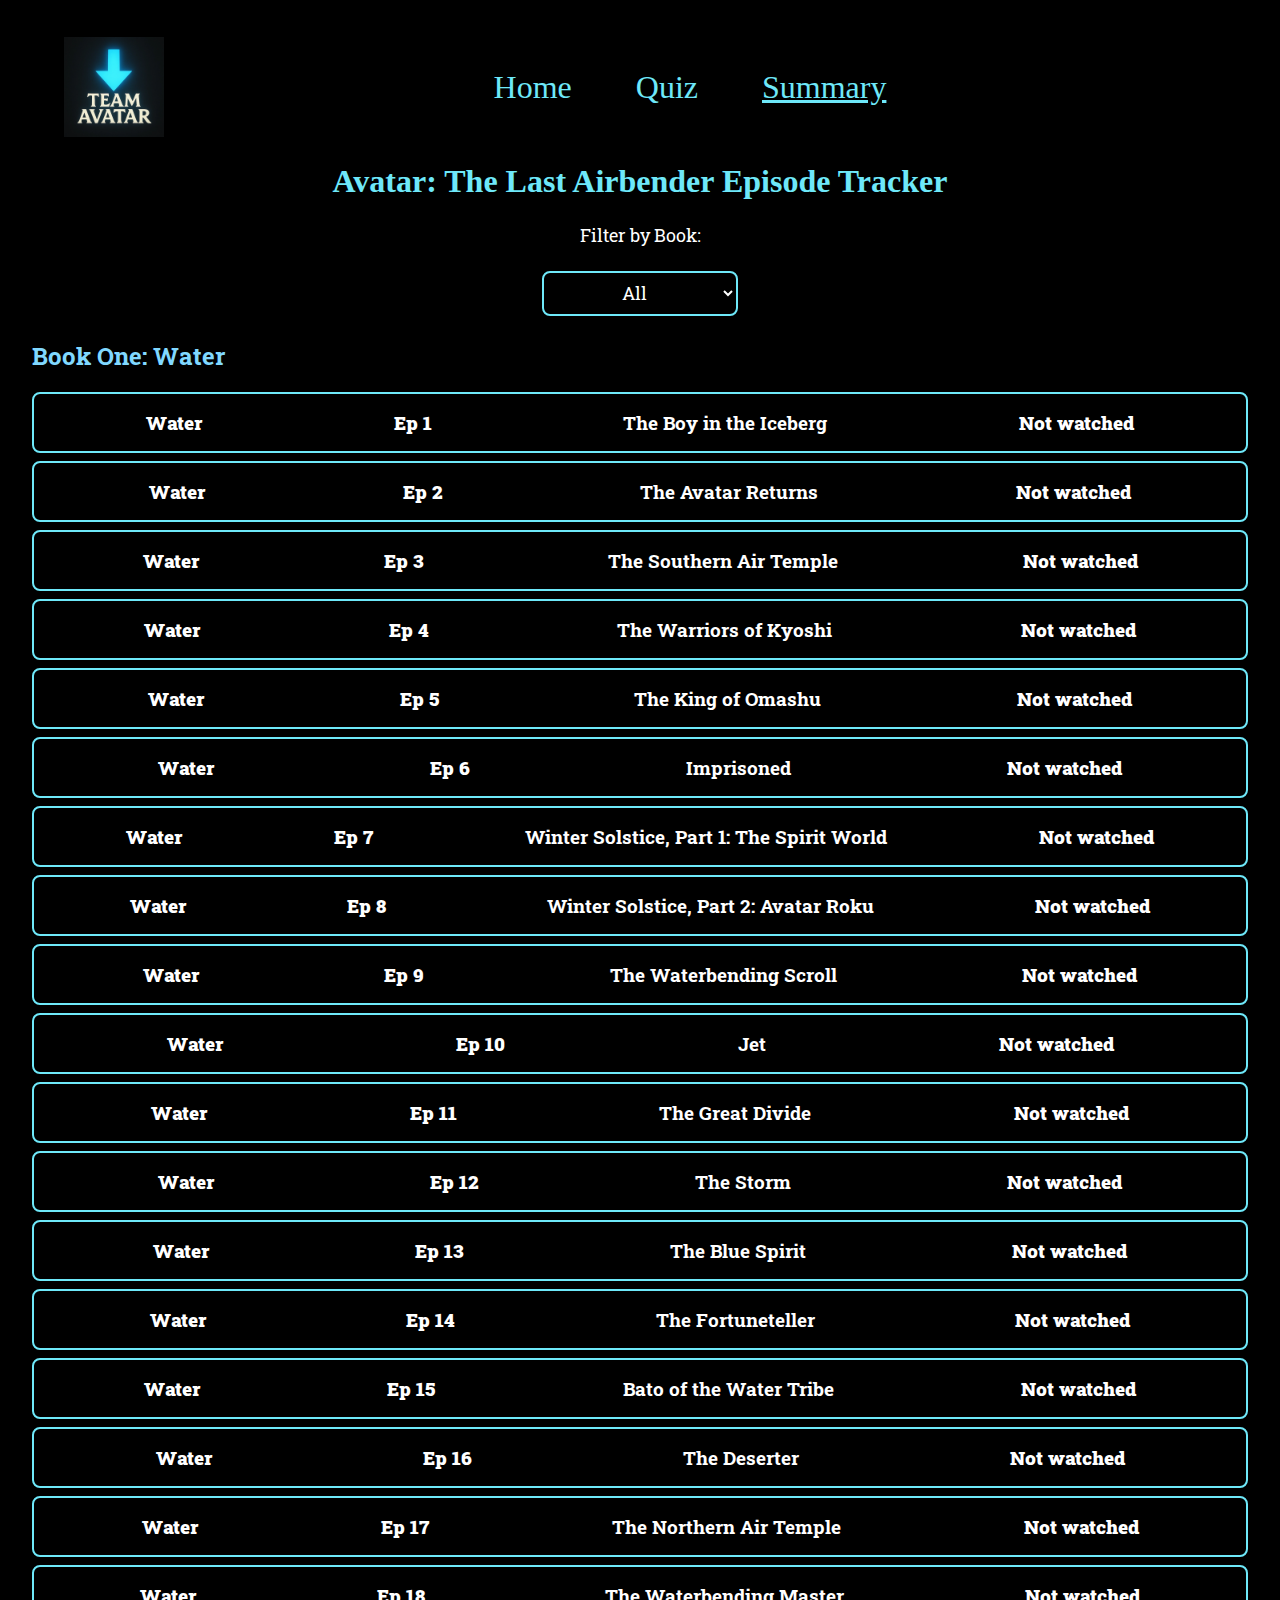
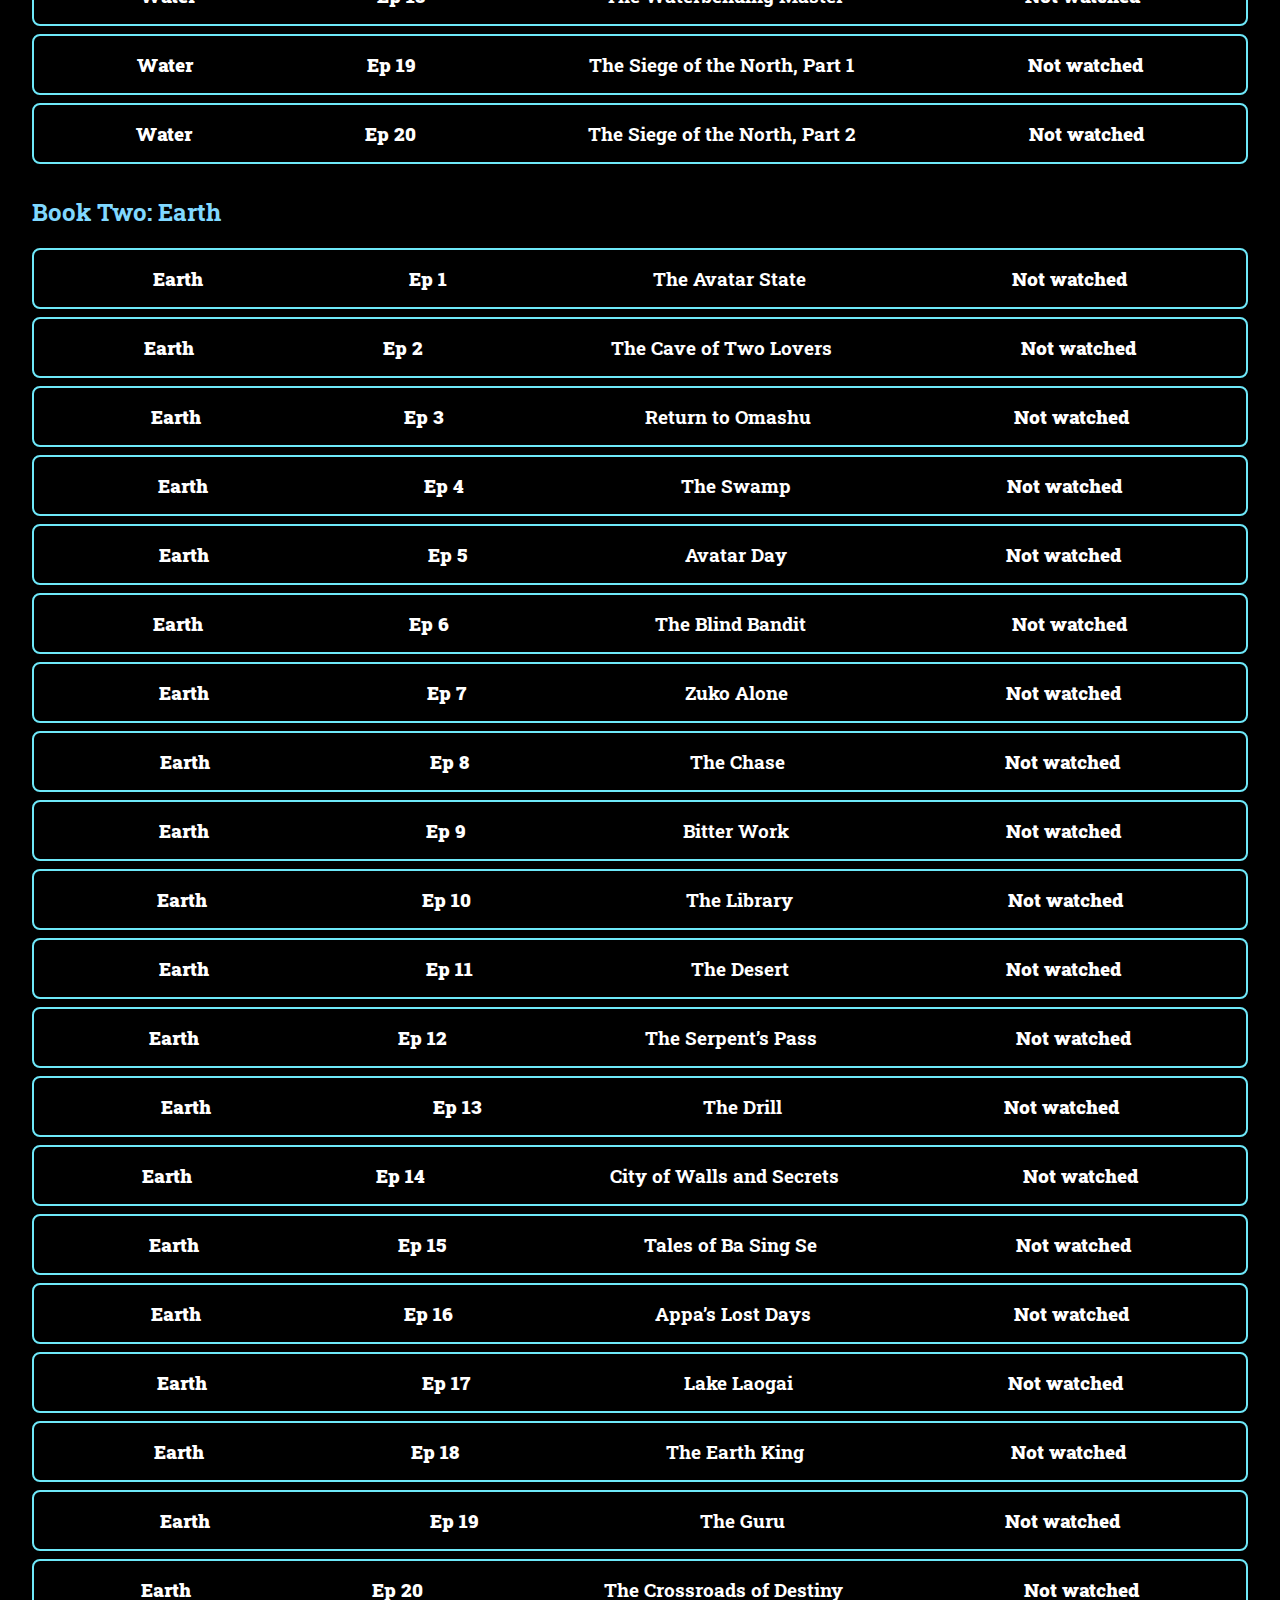
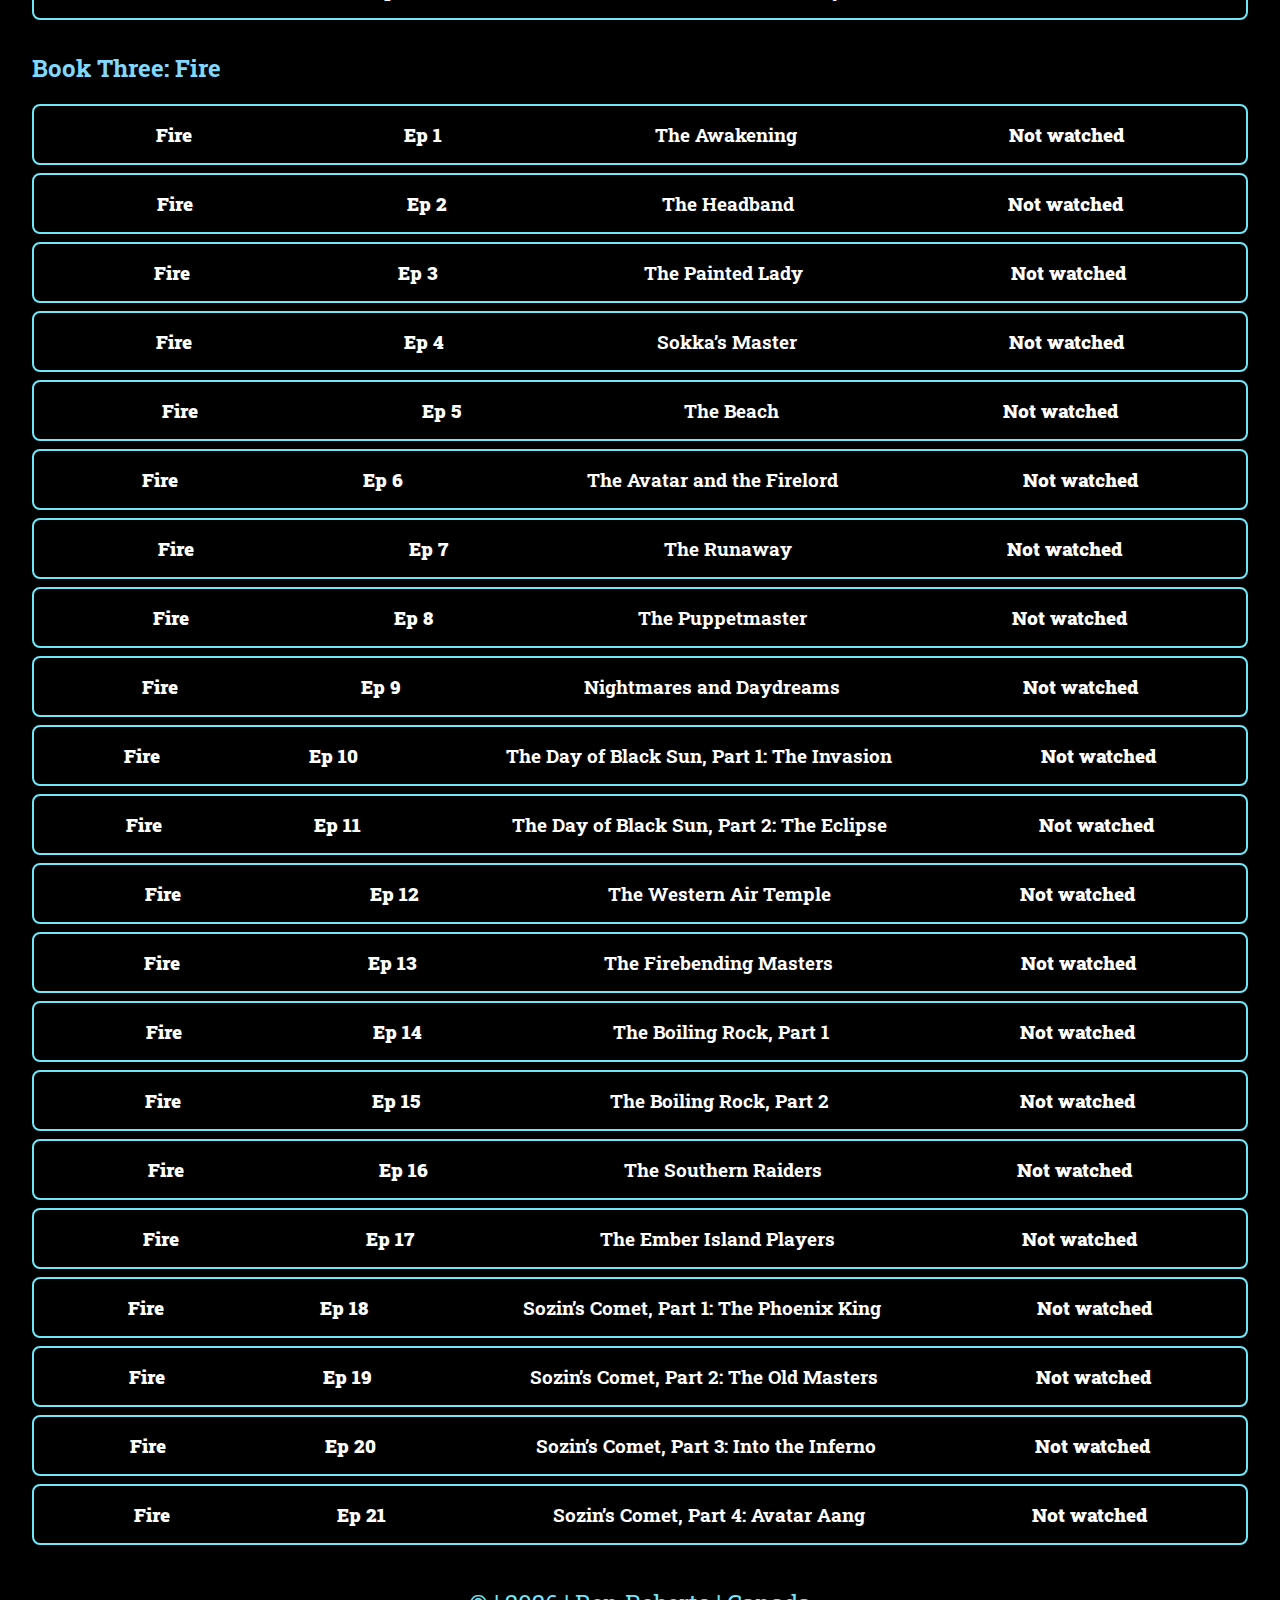
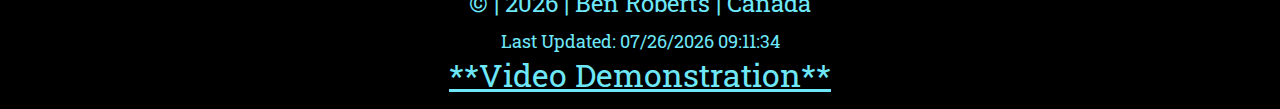
<file: project/summary.html>
<!DOCTYPE html>
<html lang="en">

<head>
    <meta charset="UTF-8">
    <meta name="viewport" content="width=device-width, initial-scale=1.0">
    <title>WDD 231: Summary - Ben Roberts</title>
    <meta name="description"
        content="This web page serves as the summary page for Team Avater Fan Page.  It will list each episode and have a short summary of that episode.">
    <meta name="author" content="Benjamin Roberts">
    <meta property="og:title" content="Episode Summary">
    <meta property="og:description" content="Keep track of your adventure with Avatar!">
    <meta property="og:url" content="https://paper-dad.github.io/wdd231/project/summary.html">
    <meta property="og:image" content="https://paper-dad.github.io/wdd231/project/images/Team-Avatar-Logo.webp">
    <link rel="stylesheet" href="styles/summary.css">
    <link rel="stylesheet" href="styles/summary-large.css">
    <script src="scripts/summary.js" defer></script>
    <link rel="preconnect" href="https://fonts.googleapis.com">
    <link rel="preconnect" href="https://fonts.gstatic.com" crossorigin>
    <link href="https://fonts.googleapis.com/css2?family=Permanent+Marker&family=Roboto+Slab&display=swap"
        rel="stylesheet">
    <link rel="icon" href="images/favicon-ta.ico">
</head>

<body>
    <header>
        <img class="logo" src="images/Team-Avatar-Logo.webp" alt="Team Avatar Logo">
        <button id="menu"></button>
        <nav class="link">
            <ul class="navigation">
                <li><a href="https://paper-dad.github.io/wdd231/project/index.html">Home</a></li>
                <li><a href="https://paper-dad.github.io/wdd231/project/quiz.html">Quiz</a></li>
                <li class="current"><a href="https://paper-dad.github.io/wdd231/project/summary.html">Summary</a></li>
            </ul>
        </nav>
    </header>
    <main>
        <h1>Avatar: The Last Airbender Episode Tracker</h1>
        <label for="bookFilter">Filter by Book:</label>
        <select id="bookFilter">
            <option value="All">All</option>
            <option value="Water">Book One: Water</option>
            <option value="Earth">Book Two: Earth</option>
            <option value="Fire">Book Three: Fire</option>
        </select>
        <div id="episode-container"></div>
    </main>
    <footer>
        <p class="foot">&copy; | <span id="year"></span> | Ben Roberts | Canada</p>
        <p class="footy">Last Updated: <span id="lastModified"></span></p>
        <a class="video" href="https://youtu.be/FaUCv-cmYqA">**Video Demonstration**</a>
    </footer>
</body>

</html>
</file>
<file: project/styles/home.css>
:root {
    --primary-font: "Permanent Marker", cursive;
    --secondary-font: "Roboto Slab", serif;
    --primary-color: #6ee8f9;
}


/*header info*/

.navigation {
    display: flex;
    flex-direction: column;
    align-items: center;
    justify-content: center;
    list-style: none;
    background-color: black;
    max-width: 900px;
    margin: 0 auto;
    padding: 0;
}

nav {
    width: 100%;
    display: flex;
    justify-content: center;
}


header {
    background-color: black;
    min-height: 110px;
    display: flex;
    align-items: center;
    position: relative;
}



.logo {
    max-height: 75px;
    justify-self: start;
}


.navigation a {
    font-family: var(--primary-font);
    color: var(--primary-color);
    font-size: 2rem;
    display: none;
    padding: 1rem;
    text-align: center;
    text-decoration: none;
}

.current a {
    text-decoration: underline;
    text-decoration-color: var(--primary-color);
}


nav a:hover {
    text-decoration: underline;
}

#menu {
    font-size: 2rem;
    border: 0;
    background: none;
    color: var(--primary-color);
    position: absolute;
    top: 1rem;
    right: 1rem;
}

#menu::before {
    content: "☰";
}

#menu.open::before {
    content: "X";
}

.navigation.open a {
    display: block;
}



/*Header info*/


html,
body {
    background-color: black;
    color: white;
    font-family: var(--secondary-font);
    margin: 0;
    padding: 0;
}

h1 {
    text-align: center;
}

main {
    text-align: center;
}

p {
    font-size: 1.2rem;
}

img {
    max-width: 320px;
    height: auto;
}


.hero img {
    max-width: 100%;
    height: auto;
    object-fit: contain;
}

.character {
    position: relative;
    display: inline-block;
}

.character figcaption {
    position: absolute;
    top: 50%;
    left: 50%;
    transform: translate(-50%, -50%);
    background: rgba(0, 0, 0, 0.7);
    color: white;
    text-align: center;
    font-family: var(--secondary-font);
    opacity: 0;
    transition: opacity 0.3s ease-in-out;
    font-size: 2rem;
}

.character:hover figcaption {
    opacity: 1;
}

/*Modal Info*/

.modal {
    display: none;
    position: fixed; 
    z-index: 1000; 
    left: 0;
    top: 0;
    width: 100%; 
    height: 100%; 
    overflow: auto; 
    background-color: rgba(0,0,0,0.7);
    justify-content: center;
    align-items: center;
}

.modal-content {
    background-color: #111;
    color: #6ee8f9;
    padding: 2rem;
    border-radius: 10px;
    max-width: 500px;
    width: 90%;
    text-align: center;
    position: relative;
    font-family: var(--secondary-font);
}

#openModal {
    font-family: var(--primary-font);
    font-size: 1.5rem;
    padding: 0.5rem 1rem;
    background-color: #6ee8f9;
    color: black;
    border: none;
    border-radius: 6px;
    cursor: pointer;
    margin: 1rem auto;
    display: block;
    transition: transform 0.2s ease;
}

#openModal:hover {
    transform: scale(1.05);
}

.close {
    position: absolute;
    top: 10px;
    right: 15px;
    color: #6ee8f9;
    font-size: 2rem;
    font-weight: bold;
    cursor: pointer;
}

.close:hover {
    color: #fff;
}

/* Footer Info*/

footer {
    width: 100%;
    height: 100px;
    text-align: center;
    align-self: center;
    background-color: black;
    color: var(--primary-color);
}

.foot {
    margin: 0;
    padding: 10px;
    font-size: x-large;
}

.footy {
    margin: 0;
    padding: 0;
    font-size: large;
}

.video {
    font-family: var(--secondary-font);
    font-size: 2rem;
    color: var(--primary-color);
    padding: 10px;
}

/*footer info*/
</file>
<file: project/styles/home-large.css>
@media screen and (min-width: 1000px) {

    /*Header Info*/
    header {
        justify-content: space-between;
        padding: 0 2rem;
    }


    #menu {
        display: none;
    }


    .navigation {
        flex-direction: row;
        align-items:center;
        justify-content: flex-end;
        background: none;
        margin: 0;
        padding: 0;
    }

    .navigation li {
        list-style: none;
        margin: 0 1rem;
    }

    .navigation a {
        display: block;
        color: var(--primary-color);
        font-family: var(--primary-font);
        font-size: 2rem;
        transition: color 0.3s ease;
    }

    .navigation a:hover {
        color: white;
        text-decoration: underline;
    }

    .logo {
        margin-right: auto;
        max-height: 100px;
    }

    /*Header Info*/
    * {
        padding: 0;
        margin: 0;
    }


    section {
        display: grid;
        grid-template-columns: 1fr 1fr 1fr;
        width: 1200px;
        margin: 0 auto;
    }

    .text {
        display: grid;
        width: 400px;
        align-items: center;
        justify-items: center;
        font-size: 2rem;
    }
}
</file>
<file: chamber/styles/directory.css>
:root {
    --primary-font: "Permanent Marker", cursive;
    --secondary-font: "Roboto Slab", serif;
    --primary-color: #2c5570;
    --secondary-color: #e6b84e;
}


/*header info*/

header {
    display: grid;
    grid-template-columns: 1fr auto 1fr;
    padding: 5px 0 5px 10px;
    align-items:center;
    border: solid 3px var(--primary-color);
    column-gap: 20px;
}

header img {
    display: block;
    width: 100px;
}


header span {
    font-size: 1.1rem;
    color: var(--primary-color);
    font-family: var(--secondary-font);
}

/* Hamburger*/

.hamburger {
    background: none;
    border: none;
    color: var(--primary-color);
    cursor: pointer;
    font-family: Verdana, Geneva, Tahoma, sans-serif;
}

.hamburger::after {
    content: "\2630";
    font-size: 2rem;
}

.hamburger.show::after {
    content: "\00d7";
}

#nav-bar {
    display: none;
    grid-column: 1 / 4;
    justify-content: center;
    text-align: center;
    width: 100%;
}

#nav-bar.show {
    display: flex;
}

#nav-bar ul {
    list-style-type: none;
    margin: 0;
    padding: 0;
    display: flex;
    flex-direction: column;
    align-items: center;
    width: 100%;
}

#nav-bar a {
    display: block;
    padding: .8rem 10px;
    text-align: center;
    color: var(--primary-color);
    font-family: var(--secondary-font);
    font-size: 1.2rem;
    text-decoration: none;
}

#nav-bar li.current {
    text-decoration:underline var(--secondary-color);
}

#nav-bar a:hover {
    background-color: var(--secondary-color);
}

/*Header info*/


/*Main*/


h1 {

    text-align: center;
    font-family: var(--secondary-font);
    color: var(--primary-color);
}

.view-toggle {
    display: flex;
    justify-content: center;
    gap: 1rem;
}

.view-toggle button {
    color: var(--secondary-color);
    background-color: var(--primary-color);
    border-radius: 20px;
    width: 10rem;
    height: auto;
    font-size: 1.5rem;
    font-family: var(--secondary-font);
}

.member-card {
  border: 3px solid var(--secondary-color);
  padding: 1rem;
  border-radius: 8px;
  background-color: var(--primary-color);
  text-align: center;
  font-family: var(--secondary-font);
  color: var(--secondary-color);
}

.member-card img {
  width: 120px;
  height: auto;
  margin-bottom: .5rem;
  border: 3px solid var(--secondary-color);
  border-radius: 8px;
}

.grid-view {
  display: grid;
  grid-template-columns: repeat(auto-fit, minmax(250px, 1fr));
  gap: 1rem;
  padding: 1rem;
}

.list-view {
  display: flex;
  flex-direction: column;
  gap: 1rem;
  padding: 1rem;
  max-width: 500px;
  margin: 0 auto;
}

.view-toggle button:hover {
    background-color: var(--secondary-color);
    color: var(--primary-color);
}

.member-card a {
    color: var(--secondary-color);
}


/*Main*/





/* Footer Info*/

.socialmedia {
    display: flex;
    justify-content: center;
    column-gap: 8px;
}

.socialmedia a {
    display: block;
    justify-content: center;
    align-items: center;
    width: 44px;
    height: 44px;
    text-decoration: none;
    background-color: white;
    border-radius: 22px;
}

.socialmedia img {
    width: 44px;
    height: 44px;
}

.socialmedia a:hover {
    background-color: var(--secondary-color);
}

footer {
    width: 99%;
    height: auto;
    background-color: white;
    border: solid 3px var(--primary-color);
    font-family: var(--secondary-font);
    color: var(--primary-color);
    margin: 0 auto;
}

footer section {
    padding: 1rem;
}

footer p {
    margin: 0.2rem;
}


/*footer info*/
</file>
<file: chamber/styles/directory-larger.css>
@media screen and (min-width: 38rem) {

    header, main, nav, footer {
        max-width: 900px;
        margin: 0 auto;
    }

    /*Header Info*/

    header span {
    font-size:  1.1rem;
    }


    .hamburger {
        display: none;
    }

    #nav-bar {
        display: flex;
        grid-column: 3;
    }

    #nav-bar ul {
        display: flex;
        flex-direction: row;
    }

    #nav-bar a {
        border: none;
    }

    /*Header*/

    /*Main*/

    .grid{
        display: grid;
        grid-template-columns: 1fr 1fr;
    }


    /*footer*/
    
    footer {
        display: grid;
        grid-template-columns: 1fr 1fr 1fr;
        align-items: start;
        justify-content: center;
        gap: 1rem;
        text-align: left;
        max-width: 900px;
        font-size: small;
    }
    
    footer section {
        padding: .5rem;
    }
}
</file>
<file: chamber/styles/discover.css>
:root {
    --primary-font: "Permanent Marker", cursive;
    --secondary-font: "Roboto Slab", serif;
    --primary-color: #2c5570;
    --secondary-color: #e6b84e;
}


/*header info*/

header {
    display: grid;
    grid-template-columns: 1fr auto 1fr;
    padding: 5px 0 5px 10px;
    align-items: center;
    border: solid 3px var(--primary-color);
    column-gap: 20px;
}

header img {
    display: block;
    width: 100px;
}


header span {
    font-size: 1.1rem;
    color: var(--primary-color);
    font-family: var(--secondary-font);
}

/* Hamburger*/

.hamburger {
    background: none;
    border: none;
    color: var(--primary-color);
    cursor: pointer;
    font-family: Verdana, Geneva, Tahoma, sans-serif;
}

.hamburger::after {
    content: "\2630";
    font-size: 2rem;
}

.hamburger.show::after {
    content: "\00d7";
}

#nav-bar {
    display: none;
    grid-column: 1 / 4;
    justify-content: center;
    text-align: center;
    width: 100%;
}

#nav-bar.show {
    display: flex;
}

#nav-bar ul {
    list-style-type: none;
    margin: 0;
    padding: 0;
    display: flex;
    flex-direction: column;
    align-items: center;
    width: 100%;
}

#nav-bar a {
    display: block;
    padding: .8rem 10px;
    text-align: center;
    color: var(--primary-color);
    font-family: var(--secondary-font);
    font-size: 1.2rem;
    text-decoration: none;
}

#nav-bar li.current {
    text-decoration: double underline var(--secondary-color);
}

#nav-bar a:hover {
    background-color: var(--secondary-color);
}

/*Header info*/

/*MAIN*/

.visit-message {
    max-width: 1100px;
    margin: 1rem auto 0.5rem;
    padding: 0.75rem 1rem;
    border: 2px solid var(--secondary-color);
    background-color: #fff7df;
    font-family: var(--secondary-font);
    color: var(--primary-color);
    text-align: center;
    border-radius: 0.5rem;
}

main {
    width: 99%;
    margin: 0.5rem auto 1.5rem;
    border: 3px solid var(--primary-color);
    background-color: #fdfdfd;
    font-family: var(--secondary-font);
}

.items-container {
    display: grid;
    gap: 1.25rem;
    padding: 1.25rem;
    max-width: 1100px;
    margin: 0 auto;
    grid-template-columns: 1fr;
    grid-template-areas:
        "card1"
        "card2"
        "card3"
        "card4"
        "card5"
        "card6"
        "card7"
        "card8";
}


.card1 {
    grid-area: card1;
}

.card2 {
    grid-area: card2;
}

.card3 {
    grid-area: card3;
}

.card4 {
    grid-area: card4;
}

.card5 {
    grid-area: card5;
}

.card6 {
    grid-area: card6;
}

.card7 {
    grid-area: card7;
}

.card8 {
    grid-area: card8;
}


.item-card {
    border: 1px solid #d0d0d0;
    border-radius: 0.5rem;
    padding: 1rem 1.25rem;
    background-color: #ffffff;
    box-shadow: 0 2px 4px rgba(0, 0, 0, 0.06);
}

.item-card h2 {
    margin: 0 0 0.35rem 0;
    font-family: var(--secondary-font);
    color: var(--primary-color);
    font-size: 1.3rem;
}

.item-address {
    font-weight: 600;
    margin: 0;
    color: #333;
}

.item-description {
    margin-top: 0.5rem;
    line-height: 1.4;
}

.item-card {
    border: 1px solid #d0d0d0;
    border-radius: 0.5rem;
    padding: 1rem 1.25rem;
    background-color: #ffffff;
    box-shadow: 0 2px 4px rgba(0, 0, 0, 0.06);
    display: flex;
    flex-direction: column;
    gap: 0.7rem;
}


.item-card figure {
    margin: 0;
}

.item-card img {
    width: 100%;
    max-width: 300px;
    height: auto;
    display: block;
    margin: 0 auto;
    border-radius: 0.4rem;
    border: 2px solid var(--primary-color);
}

.item-card figcaption {
    text-align: center;
    font-size: 0.9rem;
    color: #444;
    margin-top: 0.3rem;
}


.item-card address {
    font-style: normal;
    font-weight: bold;
    color: #333;
}


.learn-more-btn {
    background-color: var(--secondary-color);
    color: black;
    border: none;
    padding: 0.6rem 1rem;
    border-radius: 0.4rem;
    font-size: 1rem;
    cursor: pointer;
    margin-top: auto;
}

.learn-more-btn:hover {
    background-color: #d0a244;
}

/*MAIN*/

/* Footer Info*/

.socialmedia {
    display: flex;
    justify-content: center;
    column-gap: 8px;
}

.socialmedia a {
    display: block;
    justify-content: center;
    align-items: center;
    width: 44px;
    height: 44px;
    text-decoration: none;
    background-color: white;
    border-radius: 22px;
}

.socialmedia img {
    width: 44px;
    height: 44px;
}

.socialmedia a:hover {
    background-color: var(--secondary-color);
}

footer {
    width: 99%;
    height: auto;
    background-color: white;
    border: solid 3px var(--primary-color);
    font-family: var(--secondary-font);
    color: var(--primary-color);
    margin: 0 auto;
}

footer section {
    padding: 1rem;
}

footer p {
    margin: 0.2rem;
}


/*footer info*/
</file>
<file: chamber/styles/discover-medium.css>
@media screen and (min-width: 641px) and (max-width: 1024px) {

    header, main, nav, footer {
        max-width: 900px;
        margin: 0 auto;
    }

    /*Header Info*/

    header span {
    font-size:  1.1rem;
    }


    .hamburger {
        display: none;
    }

    #nav-bar {
        display: flex;
        grid-column: 3;
    }

    #nav-bar ul {
        display: flex;
        flex-direction: row;
    }

    #nav-bar a {
        border: none;
    }

    /*Header*/

    /*Main*/
    .items-container {
        grid-template-columns: 1fr 1fr;
        grid-template-areas:
            "card1 card2"
            "card3 card4"
            "card5 card6"
            "card7 card8";
    }

    .item-card img:hover {
        box-shadow: 0 0 30px var(--secondary-color);
    }

    .item-card img {
        transition: box-shadow 0.2s ease;
    }

    /*footer*/
    
    footer {
        display: grid;
        grid-template-columns: 1fr 1fr 1fr;
        align-items: start;
        justify-content: center;
        gap: 1rem;
        text-align: left;
        max-width: 900px;
        font-size: small;
    }
    
    footer section {
        padding: .5rem;
    }
}
</file>
<file: chamber/styles/discover-large.css>
@media screen and (min-width: 1025px) {

    header, main, nav, footer {
        max-width: 900px;
        margin: 0 auto;
    }

    /*Header Info*/

    header span {
    font-size:  1.1rem;
    }


    .hamburger {
        display: none;
    }

    #nav-bar {
        display: flex;
        grid-column: 3;
    }

    #nav-bar ul {
        display: flex;
        flex-direction: row;
    }

    #nav-bar a {
        border: none;
    }

    /*Header*/

    /*Main*/

    .items-container {
    grid-template-columns: repeat(3, 1fr);
    grid-template-areas:
        "card1 card2 card3"
        "card4 card5 card6"
        "card7 card8 card9";
    }

    .item-card img:hover {
        box-shadow: 0 0 30px var(--secondary-color);
    }

    .item-card img {
        transition: box-shadow 0.2s ease;
    }


    /*footer*/
    
    footer {
        display: grid;
        grid-template-columns: 1fr 1fr 1fr;
        align-items: start;
        justify-content: center;
        gap: 1rem;
        text-align: left;
        max-width: 900px;
        font-size: small;
    }
    
    footer section {
        padding: .5rem;
    }
}
</file>
<file: chamber/styles/join.css>
:root {
    --primary-font: "Permanent Marker", cursive;
    --secondary-font: "Roboto Slab", serif;
    --primary-color: #2c5570;
    --secondary-color: #e6b84e;
}


/*header info*/

header {
    display: grid;
    grid-template-columns: 1fr auto 1fr;
    padding: 5px 0 5px 10px;
    align-items: center;
    border: solid 3px var(--primary-color);
    column-gap: 20px;
}

header img {
    display: block;
    width: 100px;
}


header span {
    font-size: 1.1rem;
    color: var(--primary-color);
    font-family: var(--secondary-font);
}

/* Hamburger*/

.hamburger {
    background: none;
    border: none;
    color: var(--primary-color);
    cursor: pointer;
    font-family: Verdana, Geneva, Tahoma, sans-serif;
}

.hamburger::after {
    content: "\2630";
    font-size: 2rem;
}

.hamburger.show::after {
    content: "\00d7";
}

#nav-bar {
    display: none;
    grid-column: 1 / 4;
    justify-content: center;
    text-align: center;
    width: 100%;
}

#nav-bar.show {
    display: flex;
}

#nav-bar ul {
    list-style-type: none;
    margin: 0;
    padding: 0;
    display: flex;
    flex-direction: column;
    align-items: center;
    width: 100%;
}

#nav-bar a {
    display: block;
    padding: .8rem 10px;
    text-align: center;
    color: var(--primary-color);
    font-family: var(--secondary-font);
    font-size: 1.2rem;
    text-decoration: none;
}

#nav-bar li.current {
    text-decoration: double underline var(--secondary-color);
}

#nav-bar a:hover {
    background-color: var(--secondary-color);
}

/*Header info*/

/*Thank you HTML*/


.thankyou-summary {
    background-color: var(--primary-color);
    border-radius: 8px;
    border: 3px solid var(--primary-color);
    padding: 1rem 1.2rem;
    margin-bottom: 1rem;
    color: var(--secondary-color);
    font-family: var(--secondary-font);
    text-align: center;
}

.thankyou-summary dl {
    margin: 0.5rem 0 0;
}

.thankyou-summary dt {
    font-weight: bold;
    margin-top: 0.5rem;
}

.thankyou-summary dd {
    margin: 0 0 0.3rem 0;
}

/*Thank you HTML*/

/*Join Page Main*/

main {
    max-width: 900px;
    margin: 1rem auto 2rem;
    padding: 1rem;
    font-family: var(--secondary-font);
    color: var(--primary-color);
}

.join-container {
    display: flex;
    flex-direction: column;
    gap: 2rem;
    color: var(--primary-color);
    font-family: var(--secondary-font);
    padding: 1rem;
}


h1 {
    font-family: var(--secondary-font);
    font-size: 2rem;
    margin-bottom: 3rem;
    text-align: left;
}

/* Form Card */

.join-form {
    background-color: white;
    border: 3px solid var(--primary-color);
    border-radius: 10px;
    padding: 1.2rem 1.4rem;
    margin-bottom: 1rem;
}

.join-form h2 {
    font-family: var(--secondary-font);
    font-size: 1.6rem;
    margin-top: 0;
    margin-bottom: 1rem;
    text-align: center;
}

/* Form Fields */

.join-form form {
    display: flex;
    flex-direction: column;
    gap: 1rem;
}

.join-form label {
    display: flex;
    flex-direction: column;
    font-weight: bold;
    gap: 0.4rem;
    font-size: 1rem;
}

.join-form input,
.join-form select,
.join-form textarea {
    padding: 0.6rem 0.7rem;
    border-radius: 6px;
    border: 2px solid #ccc;
    font-size: 1rem;
    font-family: var(--secondary-font);
    background-color: #fafafa;
    transition: border-color .2s ease, background-color .2s ease;
}

/* Focus + Hover Effects */
.join-form input:focus,
.join-form select:focus,
.join-form textarea:focus {
    outline: none;
    border-color: var(--secondary-color);
    background-color: #fff8e6;
}

/* Submit Button */

.join-form input[type="submit"] {
    background-color: var(--primary-color);
    color: white;
    border: none;
    padding: 0.8rem;
    border-radius: 6px;
    cursor: pointer;
    font-size: 1.1rem;
    font-weight: bold;
    margin-top: 0.5rem;
    transition: background-color .2s ease;
}

.join-form input[type="submit"]:hover {
    background-color: var(--secondary-color);
    color: var(--primary-color);
}

/* Membership Info Grid */

.membership-info {
    background-color: #ffffff;
    border: 3px solid var(--primary-color);
    border-radius: 10px;
    padding: 1.2rem;
    margin-top: 0rem;
}

.membership-info h2 {
    font-family: var(--secondary-font);
    font-size: 1.6rem;
    text-align: center;
    margin-bottom: 1rem;
}

.levels {
    display: flex;
    flex-direction: column;
    gap: 1rem;
}

.level-card {
    border: 2px solid #ddd;
    border-radius: 10px;
    padding: 1rem;
    background-color: #fafafa;
    opacity: 0;
    transform: translateY(15px);
    animation: levelCardIntro 0.7s ease-out forwards;
}

.level-card:nth-child(1) {
    animation-delay: 0.1s;
}

.level-card:nth-child(2) {
    animation-delay: 0.25s;
}

.level-card:nth-child(3) {
    animation-delay: 0.4s;
}

.level-card:nth-child(4) {
    animation-delay: 0.55s;
}


@keyframes levelCardIntro {
    0% {
        opacity: 0;
        transform: translateY(20px);
        background-color: #fff7da;
    }

    100% {
        opacity: 1;
        transform: translateY(0);
        background-color: #fafafa;
    }
}

.level-card h3 {
    margin-top: 0;
    font-family: var(--secondary-font);
    font-size: 1.3rem;
    color: var(--primary-color);
}

/*Modal design*/

.modal {
    position: fixed;
    inset: 0;
    display: none;
    align-items: center;
    justify-content: center;
    background-color: rgba(0, 0, 0, 0.55);
    z-index: 1000;
}

.modal.open {
    display: flex;
}

.modal-content {
    background-color: #ffffff;
    border-radius: 10px;
    border: 3px solid var(--primary-color);
    max-width: 500px;
    width: 90%;
    padding: 1.5rem;
    box-shadow: 0 4px 12px rgba(0, 0, 0, 0.25);
}

.modal-content h2 {
    margin-top: 0;
    font-family: var(--secondary-font);
    margin-bottom: 0.5rem;
}

.modal-content p {
    margin-top: 0;
}

.modal-content ul {
    margin-top: 0.5rem;
    padding-left: 1.2rem;
}

.modal-close {
    background: none;
    border: none;
    font-size: 1.5rem;
    line-height: 1;
    cursor: pointer;
    float: right;
    color: var(--primary-color);
}


/* Buttons in cards */

.modal-link {
    margin-top: 0.5rem;
    padding: 0.5rem 0.75rem;
    border-radius: 6px;
    border: 2px solid var(--primary-color);
    background-color: white;
    color: var(--primary-color);
    font-family: var(--secondary-font);
    cursor: pointer;
    font-size: 0.95rem;
}

.modal-link:hover,
.modal-link:focus {
    background-color: var(--secondary-color);
    color: #222;
    outline: none;
}

/*Join Page Main*/

/* Footer Info*/

.socialmedia {
    display: flex;
    justify-content: center;
    column-gap: 8px;
}

.socialmedia a {
    display: block;
    justify-content: center;
    align-items: center;
    width: 44px;
    height: 44px;
    text-decoration: none;
    background-color: white;
    border-radius: 22px;
}

.socialmedia img {
    width: 44px;
    height: 44px;
}

.socialmedia a:hover {
    background-color: var(--secondary-color);
}

footer {
    width: 99%;
    height: auto;
    background-color: white;
    border: solid 3px var(--primary-color);
    font-family: var(--secondary-font);
    color: var(--primary-color);
    margin: 0 auto;
}

footer section {
    padding: 1rem;
}

footer p {
    margin: 0.2rem;
}


/*footer info*/
</file>
<file: chamber/styles/join-large.css>
@media screen and (min-width: 38rem) {

    header,
    main,
    nav,
    footer {
        max-width: 900px;
        margin: 0 auto;
    }

    /*Header Info*/

    header span {
        font-size: 1.1rem;
    }


    .hamburger {
        display: none;
    }

    #nav-bar {
        display: flex;
        grid-column: 3;
    }

    #nav-bar ul {
        display: flex;
        flex-direction: row;
    }

    #nav-bar a {
        border: none;
    }

    /*Header*/

    /*Join Main*/

    .join-main {
        display: grid;
        grid-template-columns: 1fr 1fr;
        align-items: start;
        gap: 2rem;
    }

    h1 {
        grid-column: 1 / 3;
        margin-bottom: 1rem;
    }



    /*Join Main*/


    /*footer*/

    footer {
        display: grid;
        grid-template-columns: 1fr 1fr 1fr;
        align-items: start;
        justify-content: center;
        gap: 1rem;
        text-align: left;
        max-width: 900px;
        font-size: small;
    }

    footer section {
        padding: .5rem;
    }

}
</file>
<file: project/styles/site-plan.css>
:root {
    --primary-font: "Permanent Marker", cursive;
    --secondary-font: "Roboto Slab", serif;
    --primary-color: #6ee8f9;
}

h1 {
    text-align: center;
}

h2{
    color: var(--primary-color);
    font-family: var(--primary-font);
    text-align: center;
}

main {
    text-align: center;
}

p {
    font-size: 1.2rem;
}

html, body {
    background-color: black;
    color: white;
    font-family: var(--secondary-font);
    margin: 0;
    padding: 0;
}

header {
    display: grid;
    grid-template-columns: auto 1fr;
    align-items: center;
    height: 110px;
    background-color: black;
    padding: 0 1rem;
}


.logo {
    max-height: 110px;
    justify-self: start;
}


.link {
    display: flex;
    justify-content: space-evenly;
    align-items: center;
    width: 100%;
}

.link a {
    color: var(--primary-color);
    text-decoration: none;
    font-family: var(--primary-font);
    font-size: 2rem;
}

.link a:hover {
    text-decoration: underline;
}

section {
    display: grid;
    grid-template-columns: 1fr 1fr;
    grid-template-rows: 15% 85%;
    gap: 1rem;
    justify-items: center; 
    align-items: center; 
    padding: 1rem;
}

section img {
    max-width: 100%;
    height: auto;
    display: block;
    object-fit: contain;
    grid-row: 2;
}

.wire {
    grid-column: 1/3;
}

.marker {
    font-family: var(--primary-font);
    font-size: 2rem;
    text-align: center;
}

.robot {
    font-size: 2rem;
    text-align: center;
}

footer {
    width: 100%;
    height: 100px;
    text-align: center;
    align-self: center;
    background-color: black;
    color: var(--primary-color);
}

.foot {
    margin: 0;
    padding: 10px;
    font-size: x-large;
}

.footy {
    margin: 0;
    padding: 0;
    font-size: large;
}
</file>
<file: project/styles/summary.css>
:root {
  --primary-font: "Permanent Marker", cursive;
  --secondary-font: "Roboto Slab", serif;
  --primary-color: #6ee8f9;
}


/*header info*/

.navigation {
  display: flex;
  flex-direction: column;
  align-items: center;
  justify-content: center;
  list-style: none;
  background-color: black;
  max-width: 900px;
  margin: 0 auto;
  padding: 0;
}

nav {
  width: 100%;
  display: flex;
  justify-content: center;
}


header {
  background-color: black;
  min-height: 110px;
  display: flex;
  align-items: center;
  position: relative;
}



.logo {
  max-height: 75px;
  justify-self: start;
}


.navigation a {
  font-family: var(--primary-font);
  color: var(--primary-color);
  font-size: 2rem;
  display: none;
  padding: 1rem;
  text-align: center;
  text-decoration: none;
}

.current a {
  text-decoration: underline;
  text-decoration-color: var(--primary-color);
}


nav a:hover {
  text-decoration: underline;
}

#menu {
  font-size: 2rem;
  border: 0;
  background: none;
  color: var(--primary-color);
  position: absolute;
  top: 1rem;
  right: 1rem;
}

#menu::before {
  content: "☰";
}

#menu.open::before {
  content: "X";
}

.navigation.open a {
  display: block;
}




/*header info*/

/*Label Info*/

label,
select {
  display: block;
  margin: 0 auto 1.5rem auto;
  text-align: center;
  font-size: 1.1rem;
  font-family: "Roboto Slab", serif;
  color: white;
}

select {
  background: black;
  color: #fff;
  border: 2px solid var(--primary-color);
  border-radius: 8px;
  padding: 0.5rem 1rem;
  cursor: pointer;
}


/*Label Info*/

body {
  font-family: "Roboto Slab", serif;
  background: black;
  color: white;
  margin: 0;
  padding: 2rem;
}

h1 {
  font-family: var(--primary-font);
  text-align: center;
  color: var(--primary-color);
  margin-bottom: 1.5rem;
}

h2 {
  color: #80d8ff;
  margin-top: 1rem;
}

.book {
  margin-bottom: 2rem;
}

ul {
  list-style: none;
  padding: 0;
}


/*Rows*/


.episode {
  background: black;
  border: 2px solid var(--primary-color);
  border-radius: 8px;
  margin: 0.5rem 0;
  padding: 1rem;
  cursor: pointer;
  transition: background 0.3s, transform 0.2s;
  font-family: var(--secondary-font);
  font-size: 1.2rem;
  font-weight: 900;
}

.episode:hover {
  background: white;
  transform: scale(1.02);
  color: black;
}

.episode.watched {
  background-color: var(--primary-color);
  color: black;
}

.ep-row {
  display: flex;
  justify-content: space-around;
  flex-wrap: wrap;
}

.ep-title {
  font-weight: bold;
}


/* Footer Info*/

footer {
  width: 100%;
  height: 100px;
  text-align: center;
  align-self: center;
  background-color: black;
  color: var(--primary-color);
}

.foot {
  margin: 0;
  padding: 10px;
  font-size: x-large;
}

.footy {
  margin: 0;
  padding: 0;
  font-size: large;
}

.video {
  font-family: var(--secondary-font);
  font-size: 2rem;
  color: var(--primary-color);
  padding: 10px;
}

/*footer info*/
</file>
<file: project/styles/summary-large.css>
@media screen and (min-width: 700px) {

    /*Header Info*/
    header {
        justify-content: space-between;
        padding: 0 2rem;
    }


    #menu {
        display: none;
    }


    .navigation {
        flex-direction: row;
        align-items: center;
        justify-content: flex-end;
        background: none;
        margin: 0;
        padding: 0;
    }

    .navigation li {
        list-style: none;
        margin: 0 1rem;
    }

    .navigation a {
        display: block;
        color: var(--primary-color);
        font-family: var(--primary-font);
        font-size: 2rem;
        transition: color 0.3s ease;
    }

    .navigation a:hover {
        color: white;
        text-decoration: underline;
    }

    .logo {
        margin-right: auto;
        max-height: 100px;
    }

    /*Header*/

}
</file>
